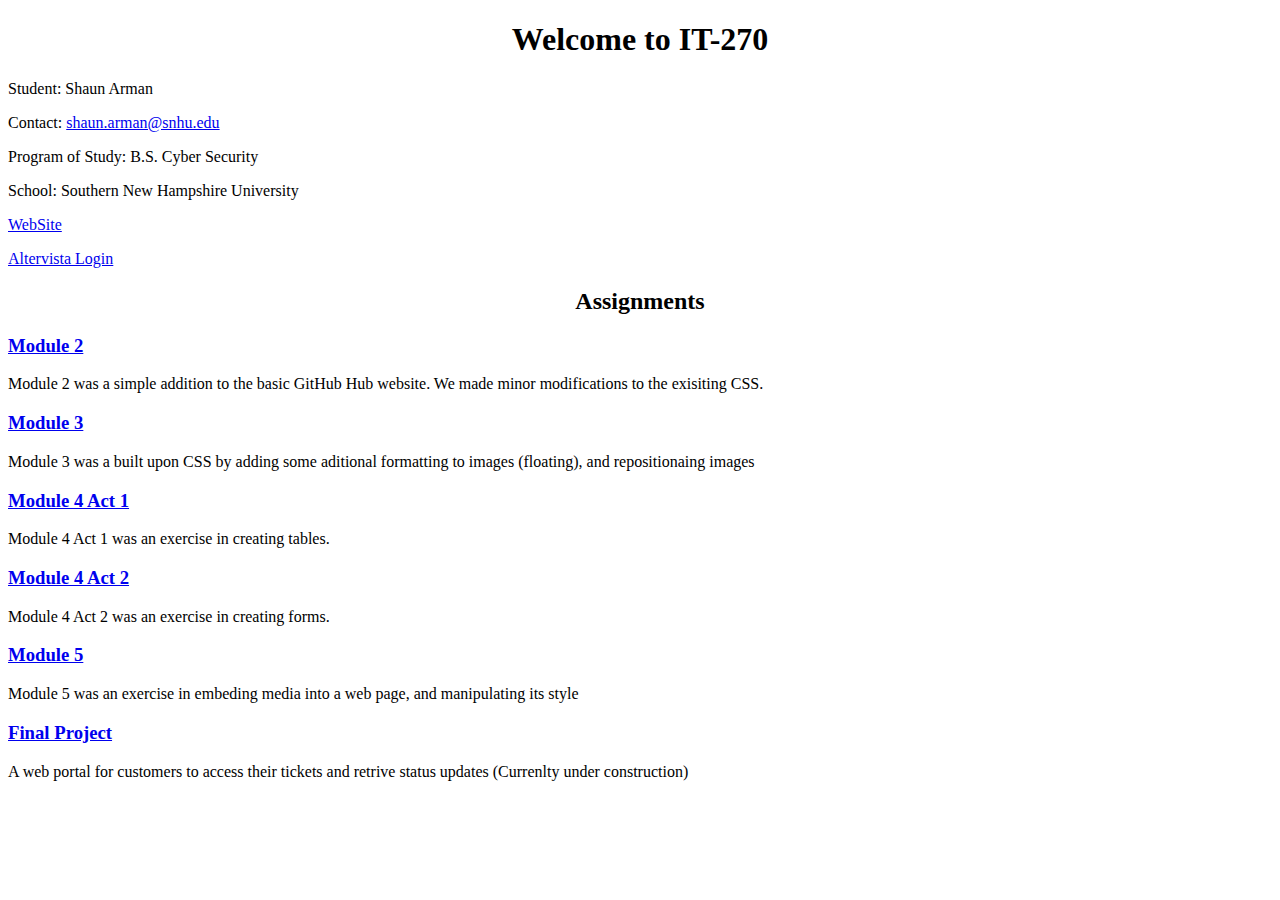
<file: index.html>
<!DOCTYPE html>
<html>
<head>
</head>
<body>
<h1 style="text-align: center;">Welcome to IT-270</h1>
<p>Student: Shaun Arman</p>
<p>Contact: <a href="mailto:shaun.arman@snhu.edu">shaun.arman@snhu.edu</a></p>
<p>Program of Study: B.S. Cyber Security</p>
<p>School: Southern New Hampshire University</p>
<p><a href="https://tftsr.com">WebSite</a></p>
<a href=https://s356.altervista.org/dashboard.pl?sid=e7ca943326eae16ca6ca153117990923>Altervista Login</a>

<h2 style="text-align: center;">Assignments</h2>

	<h3><a href="./Module2/index2.html">Module 2</a></h3>
		<p>Module 2 was a simple addition to the basic GitHub Hub website. We made minor modifications to the exisiting CSS.</p>
	<h3><a href="./Module3/index.html">Module 3</a></h3>
		<p>Module 3 was a built upon CSS by adding some aditional formatting to images (floating), and repositionaing images</p>
	<h3><a href="./Module4/index.html">Module 4 Act 1</a></h3>
		<p>Module 4 Act 1 was an exercise in creating tables.</p>
	<h3><a href="./Module4.2/index.html">Module 4 Act 2</a></h3>
		<p>Module 4 Act 2 was an exercise in creating forms.</p>
	<h3><a href="./Module5/index.html">Module 5</a></h3>
		<p>Module 5 was an exercise in embeding media into a web page, and manipulating its style</p>
	<h3><a href="./Final/temp/index.html">Final Project</a></h3>
		<p>A web portal for customers to access their tickets and retrive status updates (Currenlty under construction)</p>
</body>
</html>
</file>
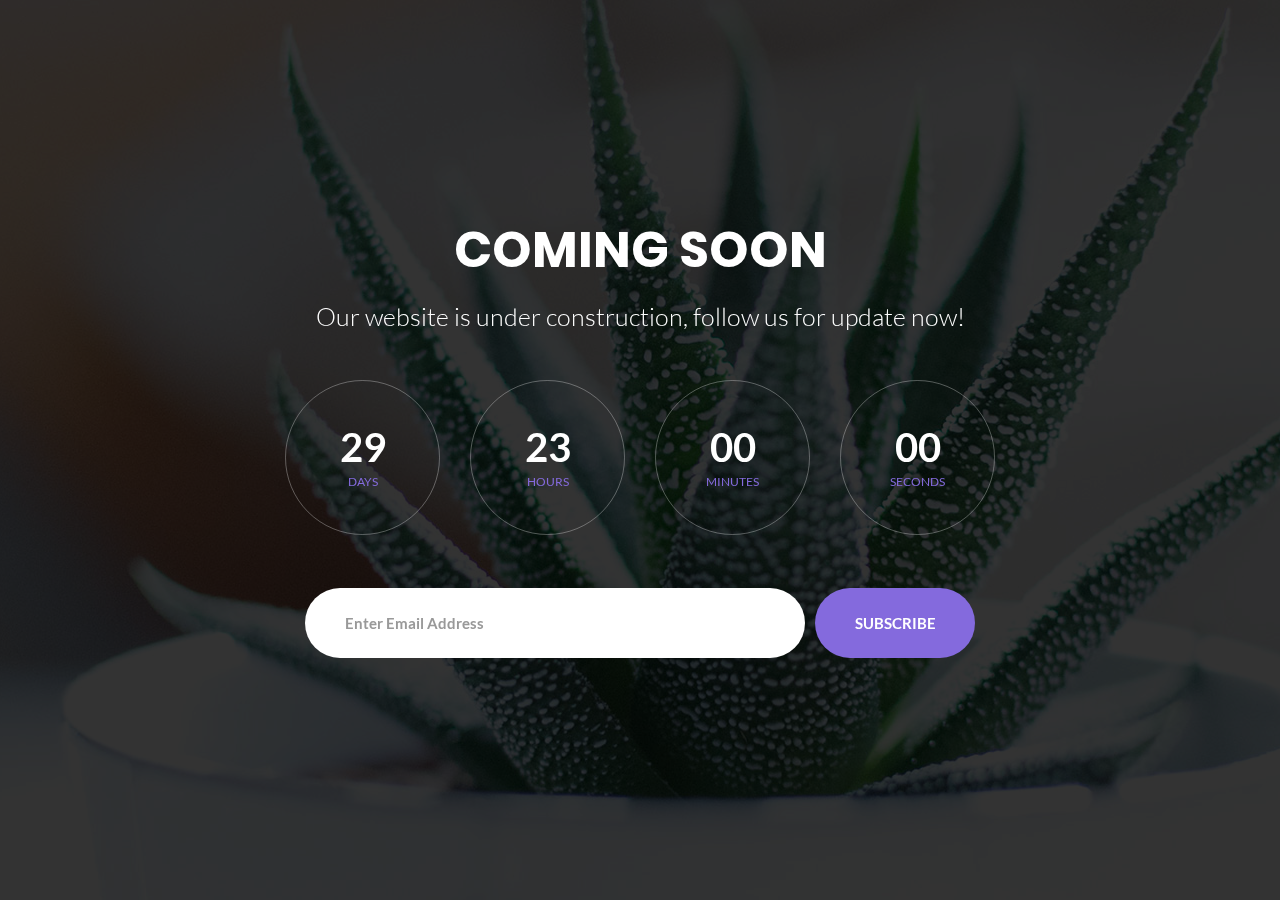
<file: Final/index.html>
<!DOCTYPE html>
<html lang="en">
<head>
	<title>Coming Soon 2</title>
	<meta charset="UTF-8">
	<meta name="viewport" content="width=device-width, initial-scale=1">
<!--===============================================================================================-->	
	<link rel="icon" type="image/png" href="images/icons/favicon.ico"/>
<!--===============================================================================================-->
	<link rel="stylesheet" type="text/css" href="vendor/bootstrap/css/bootstrap.min.css">
<!--===============================================================================================-->
	<link rel="stylesheet" type="text/css" href="fonts/font-awesome-4.7.0/css/font-awesome.min.css">
<!--===============================================================================================-->
	<link rel="stylesheet" type="text/css" href="vendor/animate/animate.css">
<!--===============================================================================================-->
	<link rel="stylesheet" type="text/css" href="vendor/select2/select2.min.css">
<!--===============================================================================================-->
	<link rel="stylesheet" type="text/css" href="css/util.css">
	<link rel="stylesheet" type="text/css" href="css/main.css">
<!--===============================================================================================-->
</head>
<body>
	
	<!--  -->
	<div class="simpleslide100">
		<div class="simpleslide100-item bg-img1" style="background-image: url('images/bg01.jpg');"></div>
		<div class="simpleslide100-item bg-img1" style="background-image: url('images/bg02.jpg');"></div>
		<div class="simpleslide100-item bg-img1" style="background-image: url('images/bg03.jpg');"></div>
	</div>

	<div class="size1 overlay1">
		<!--  -->
		<div class="size1 flex-col-c-m p-l-15 p-r-15 p-t-50 p-b-50">
			<h3 class="l1-txt1 txt-center p-b-25">
				Coming Soon
			</h3>

			<p class="m2-txt1 txt-center p-b-48">
				Our website is under construction, follow us for update now!
			</p>

			<div class="flex-w flex-c-m cd100 p-b-33">
				<div class="flex-col-c-m size2 bor1 m-l-15 m-r-15 m-b-20">
					<span class="l2-txt1 p-b-9 days">35</span>
					<span class="s2-txt1">Days</span>
				</div>

				<div class="flex-col-c-m size2 bor1 m-l-15 m-r-15 m-b-20">
					<span class="l2-txt1 p-b-9 hours">17</span>
					<span class="s2-txt1">Hours</span>
				</div>

				<div class="flex-col-c-m size2 bor1 m-l-15 m-r-15 m-b-20">
					<span class="l2-txt1 p-b-9 minutes">50</span>
					<span class="s2-txt1">Minutes</span>
				</div>

				<div class="flex-col-c-m size2 bor1 m-l-15 m-r-15 m-b-20">
					<span class="l2-txt1 p-b-9 seconds">39</span>
					<span class="s2-txt1">Seconds</span>
				</div>
			</div>

			<form class="w-full flex-w flex-c-m validate-form">

				<div class="wrap-input100 validate-input where1" data-validate = "Valid email is required: ex@abc.xyz">
					<input class="input100 placeholder0 s2-txt2" type="text" name="email" placeholder="Enter Email Address">
					<span class="focus-input100"></span>
				</div>
				
				
				<button class="flex-c-m size3 s2-txt3 how-btn1 trans-04 where1">
					Subscribe
				</button>
			</form>
		</div>
	</div>



	

<!--===============================================================================================-->	
	<script src="vendor/jquery/jquery-3.2.1.min.js"></script>
<!--===============================================================================================-->
	<script src="vendor/bootstrap/js/popper.js"></script>
	<script src="vendor/bootstrap/js/bootstrap.min.js"></script>
<!--===============================================================================================-->
	<script src="vendor/select2/select2.min.js"></script>
<!--===============================================================================================-->
	<script src="vendor/countdowntime/moment.min.js"></script>
	<script src="vendor/countdowntime/moment-timezone.min.js"></script>
	<script src="vendor/countdowntime/moment-timezone-with-data.min.js"></script>
	<script src="vendor/countdowntime/countdowntime.js"></script>
	<script>
		$('.cd100').countdown100({
			/*Set Endtime here*/
			/*Endtime must be > current time*/
			endtimeYear: 2018,
			endtimeMonth: 4,
			endtimeDate: 29,
			endtimeHours: 23,
			endtimeMinutes: 0,
			endtimeSeconds: 0,
			timeZone: "America/New_York" 
			// ex:  timeZone: "America/New_York"
			//go to " http://momentjs.com/timezone/ " to get timezone
		});
	</script>
<!--===============================================================================================-->
	<script src="vendor/tilt/tilt.jquery.min.js"></script>
	<script >
		$('.js-tilt').tilt({
			scale: 1.1
		})
	</script>
<!--===============================================================================================-->
	<script src="js/main.js"></script>

</body>
</html>
</file>
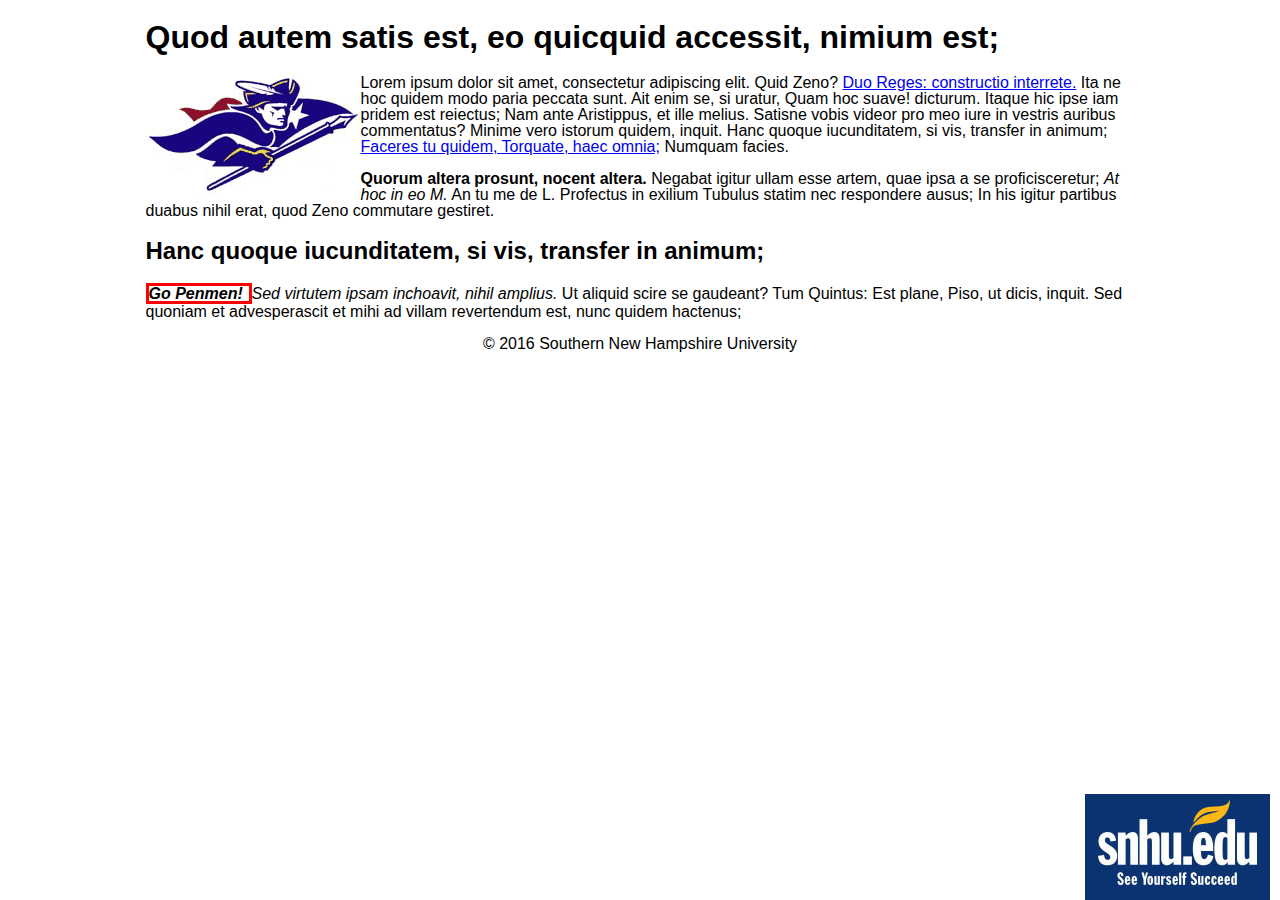
<file: Module3/index.html>
<!doctype html>
<html lang="en">
<head>
	<meta charset="utf-8">
	<meta http-equiv="X-UA-Compatible" content="IE=edge,chrome=1">

	<title>Lorum Ipsum Rocks!</title>
	<meta name="description" content="">
	<meta name="author" content="">

	<meta name="viewport" content="width=device-width, initial-scale=1.0">

	<link rel="stylesheet" href="css/style.css">
</head>
	<body>
	<div class="container">

		<h1>Quod autem satis est, eo quicquid accessit, nimium est;</h1>

		<div class=fixed>
			<img src="img/snhulogo.jpg" alt="SNHU Logo" align="left" style="margin-right:10px">
		</div>

		<div class=floated-image>
			<img src="img/penmen.png" alt="Penmen logo">
		</div>

		<p>Lorem ipsum dolor sit amet, consectetur adipiscing elit. Quid Zeno? <a href='http://loripsum.net/' target='_blank'>Duo Reges: constructio interrete.</a> Ita ne hoc quidem modo paria peccata sunt. Ait enim se, si uratur, Quam hoc suave! dicturum. Itaque hic ipse iam pridem est reiectus; Nam ante Aristippus, et ille melius. Satisne vobis videor pro meo iure in vestris auribus commentatus? Minime vero istorum quidem, inquit. Hanc quoque iucunditatem, si vis, transfer in animum; <a href='http://loripsum.net/' target='_blank'>Faceres tu quidem, Torquate, haec omnia;</a> Numquam facies. </p>

		<p><b>Quorum altera prosunt, nocent altera.</b> Negabat igitur ullam esse artem, quae ipsa a se proficisceretur; <i>At hoc in eo M.</i> An tu me de L. Profectus in exilium Tubulus statim nec respondere ausus; In his igitur partibus duabus nihil erat, quod Zeno commutare gestiret. </p>

		<h2>Hanc quoque iucunditatem, si vis, transfer in animum;</h2>

		<p><i><div class="inline-box"><b>Go Penmen!</b></div>Sed virtutem ipsam inchoavit, nihil amplius.</i> Ut aliquid scire se gaudeant? Tum Quintus: Est plane, Piso, ut dicis, inquit. Sed quoniam et advesperascit et mihi ad villam revertendum est, nunc quidem hactenus; </p>

		<div class="footer">
			<p>
			<footer>&copy; 2016 Southern New Hampshire University</footer>
		</div>
	</div>
	</body>
</html>
</file>
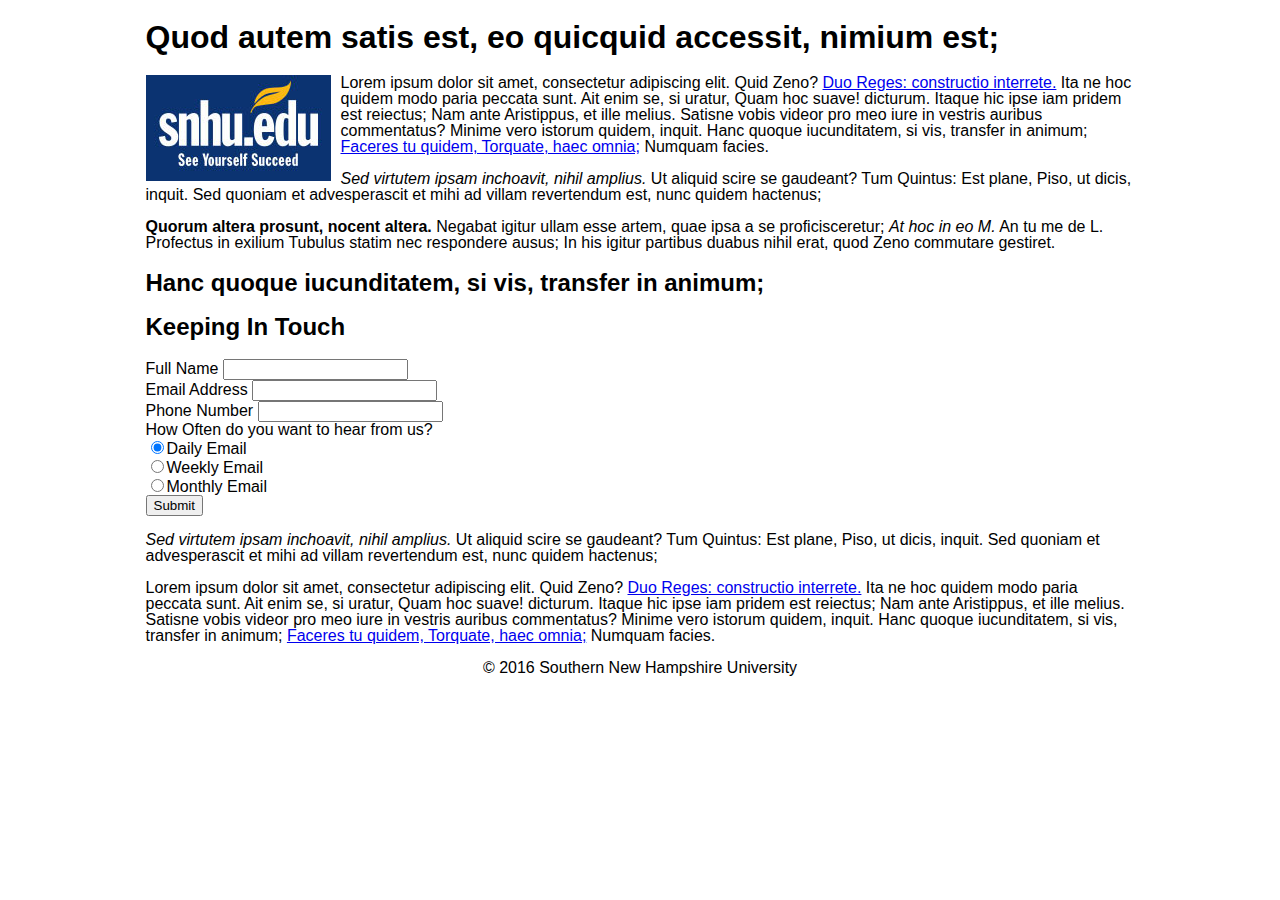
<file: Module4.2/index.html>
<!doctype html>
<html lang="en">
<head>
	<meta charset="utf-8">
	<meta http-equiv="X-UA-Compatible" content="IE=edge,chrome=1">

	<title>Lorum Ipsum Rocks!</title>
	<meta name="description" content="">
	<meta name="author" content="">

	<meta name="viewport" content="width=device-width, initial-scale=1.0">

	<link rel="stylesheet" href="css/style.css">
</head>
	<body>
	<div class="container">

		<h1>Quod autem satis est, eo quicquid accessit, nimium est;</h1>

		<img src="img/snhulogo.jpg" alt="SNHU Logo" align="left" style="margin-right:10px">
		<p>Lorem ipsum dolor sit amet, consectetur adipiscing elit. Quid Zeno? <a href='http://loripsum.net/' target='_blank'>Duo Reges: constructio interrete.</a> Ita ne hoc quidem modo paria peccata sunt. Ait enim se, si uratur, Quam hoc suave! dicturum. Itaque hic ipse iam pridem est reiectus; Nam ante Aristippus, et ille melius. Satisne vobis videor pro meo iure in vestris auribus commentatus? Minime vero istorum quidem, inquit. Hanc quoque iucunditatem, si vis, transfer in animum; <a href='http://loripsum.net/' target='_blank'>Faceres tu quidem, Torquate, haec omnia;</a> Numquam facies. </p>

		<p><i>Sed virtutem ipsam inchoavit, nihil amplius.</i> Ut aliquid scire se gaudeant? Tum Quintus: Est plane, Piso, ut dicis, inquit. Sed quoniam et advesperascit et mihi ad villam revertendum est, nunc quidem hactenus; </p>


		<p><b>Quorum altera prosunt, nocent altera.</b> Negabat igitur ullam esse artem, quae ipsa a se proficisceretur; <i>At hoc in eo M.</i> An tu me de L. Profectus in exilium Tubulus statim nec respondere ausus; In his igitur partibus duabus nihil erat, quod Zeno commutare gestiret. </p>

		<h2>Hanc quoque iucunditatem, si vis, transfer in animum;</h2>
		<h2>Keeping In Touch</h2>
		<form action="mailto:shuan.arman@snhu.edu" method="post" enctype="text/plain">
			Full Name <input type="text" name="fullname"><br>
			Email Address <input type="text" name="emailaddress"><br>
			Phone Number <input type="text" name="phonenumber"><br>
			How Often do you want to hear from us?<br>
			<input type="radio" name="daily" checked>Daily Email<br>
			<input type="radio" name="weekly">Weekly Email<br>
			<input type="radio" name="monthly">Monthly Email<br>
			<input type="submit" value="Submit">
		</form> 

		<p><i>Sed virtutem ipsam inchoavit, nihil amplius.</i> Ut aliquid scire se gaudeant? Tum Quintus: Est plane, Piso, ut dicis, inquit. Sed quoniam et advesperascit et mihi ad villam revertendum est, nunc quidem hactenus; </p>

		<p>Lorem ipsum dolor sit amet, consectetur adipiscing elit. Quid Zeno? <a href='http://loripsum.net/' target='_blank'>Duo Reges: constructio interrete.</a> Ita ne hoc quidem modo paria peccata sunt. Ait enim se, si uratur, Quam hoc suave! dicturum. Itaque hic ipse iam pridem est reiectus; Nam ante Aristippus, et ille melius. Satisne vobis videor pro meo iure in vestris auribus commentatus? Minime vero istorum quidem, inquit. Hanc quoque iucunditatem, si vis, transfer in animum; <a href='http://loripsum.net/' target='_blank'>Faceres tu quidem, Torquate, haec omnia;</a> Numquam facies. </p>

		<div class="footer">
			<p>
				<footer>&copy; 2016 Southern New Hampshire University</footer>
			</div>
	</div>
	</body>
</html>
</file>
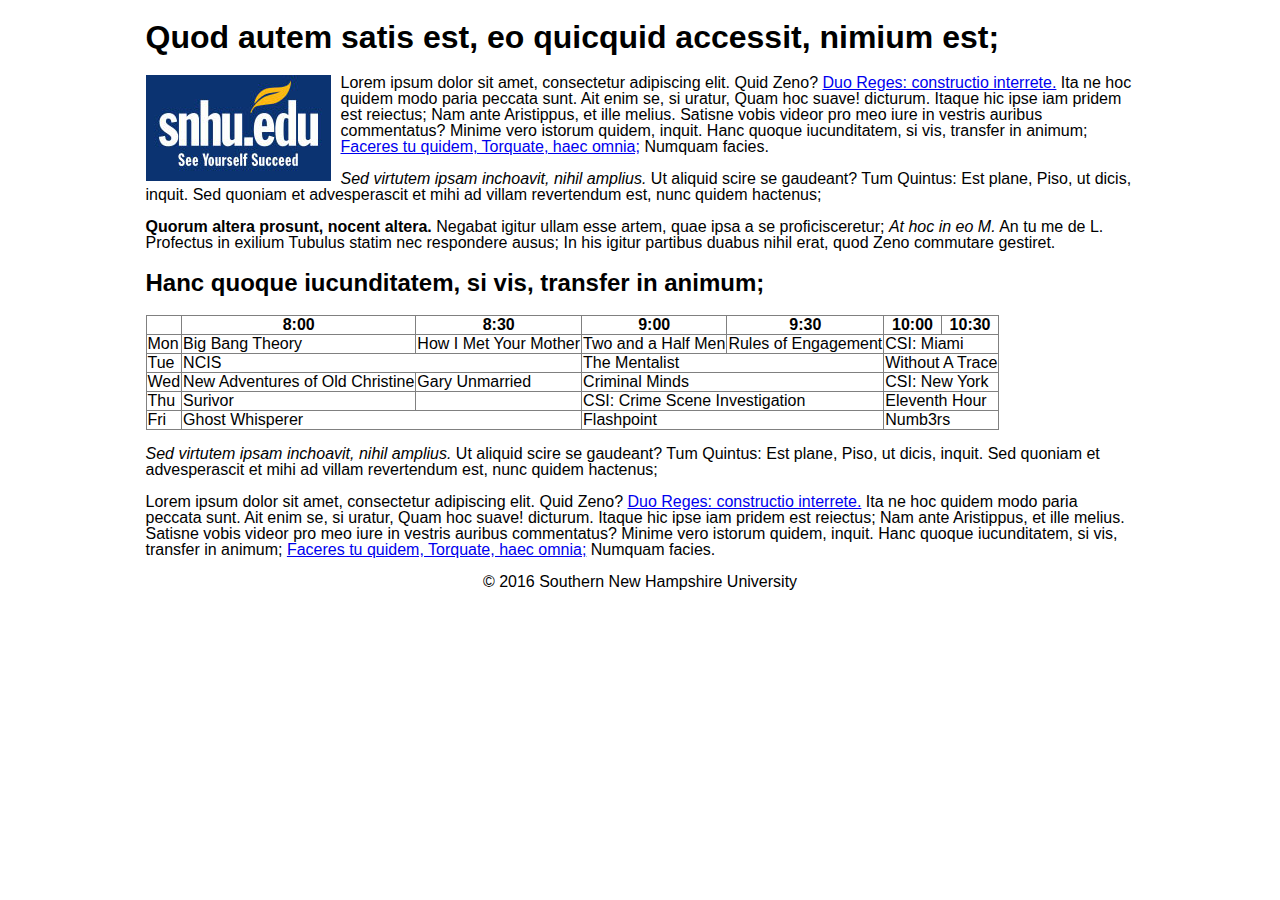
<file: Module4/index.html>
<!doctype html>
<html lang="en">
<head>
	<meta charset="utf-8">
	<meta http-equiv="X-UA-Compatible" content="IE=edge,chrome=1">

	<title>Lorum Ipsum Rocks!</title>
	<meta name="description" content="">
	<meta name="author" content="">

	<meta name="viewport" content="width=device-width, initial-scale=1.0">

	<link rel="stylesheet" href="css/style.css">
</head>
	<body>
	<div class="container">

		<h1>Quod autem satis est, eo quicquid accessit, nimium est;</h1>

		<img src="img/snhulogo.jpg" alt="SNHU Logo" align="left" style="margin-right:10px">
		<p>Lorem ipsum dolor sit amet, consectetur adipiscing elit. Quid Zeno? <a href='http://loripsum.net/' target='_blank'>Duo Reges: constructio interrete.</a> Ita ne hoc quidem modo paria peccata sunt. Ait enim se, si uratur, Quam hoc suave! dicturum. Itaque hic ipse iam pridem est reiectus; Nam ante Aristippus, et ille melius. Satisne vobis videor pro meo iure in vestris auribus commentatus? Minime vero istorum quidem, inquit. Hanc quoque iucunditatem, si vis, transfer in animum; <a href='http://loripsum.net/' target='_blank'>Faceres tu quidem, Torquate, haec omnia;</a> Numquam facies. </p>

		<p><i>Sed virtutem ipsam inchoavit, nihil amplius.</i> Ut aliquid scire se gaudeant? Tum Quintus: Est plane, Piso, ut dicis, inquit. Sed quoniam et advesperascit et mihi ad villam revertendum est, nunc quidem hactenus; </p>


		<p><b>Quorum altera prosunt, nocent altera.</b> Negabat igitur ullam esse artem, quae ipsa a se proficisceretur; <i>At hoc in eo M.</i> An tu me de L. Profectus in exilium Tubulus statim nec respondere ausus; In his igitur partibus duabus nihil erat, quod Zeno commutare gestiret. </p>

		<h2>Hanc quoque iucunditatem, si vis, transfer in animum;</h2>
		<table border="1">
  <tr>
    <th></th>
    <th>8:00</th>
    <th>8:30</th>
    <th>9:00</th>
    <th>9:30</th>
    <th>10:00</th>
    <th>10:30</th>
  </tr>
  <tr>
    <td>Mon</td>
    <td>Big Bang Theory</td>
    <td>How I Met Your Mother</td>
    <td>Two and a Half Men</td>
    <td>Rules of Engagement</td>
    <td colspan="2">CSI: Miami</td>
  </tr>
  <tr>
    <td>Tue</td>
    <td colspan="2">NCIS</td>
    <td colspan="2">The Mentalist</td>
    <td colspan="2">Without A Trace</td>
  </tr>
  <tr>
    <td>Wed</td>
    <td>New Adventures of Old Christine</td>
    <td>Gary Unmarried</td>
    <td colspan="2">Criminal Minds</td>
    <td colspan="2">CSI: New York</td>
  </tr>
  <tr>
    <td>Thu</td>
    <td>Surivor</td>
    <td></td>
    <td colspan="2">CSI: Crime Scene Investigation</td>
    <td colspan="2">Eleventh Hour</td>
  </tr>
  <tr>
    <td>Fri</td>
    <td colspan="2">Ghost Whisperer</td>
    <td colspan="2">Flashpoint</td>
    <td colspan="2">Numb3rs</td>
  </tr>
</table>

		<p><i>Sed virtutem ipsam inchoavit, nihil amplius.</i> Ut aliquid scire se gaudeant? Tum Quintus: Est plane, Piso, ut dicis, inquit. Sed quoniam et advesperascit et mihi ad villam revertendum est, nunc quidem hactenus; </p>

		<p>Lorem ipsum dolor sit amet, consectetur adipiscing elit. Quid Zeno? <a href='http://loripsum.net/' target='_blank'>Duo Reges: constructio interrete.</a> Ita ne hoc quidem modo paria peccata sunt. Ait enim se, si uratur, Quam hoc suave! dicturum. Itaque hic ipse iam pridem est reiectus; Nam ante Aristippus, et ille melius. Satisne vobis videor pro meo iure in vestris auribus commentatus? Minime vero istorum quidem, inquit. Hanc quoque iucunditatem, si vis, transfer in animum; <a href='http://loripsum.net/' target='_blank'>Faceres tu quidem, Torquate, haec omnia;</a> Numquam facies. </p>

		<div class="footer">
			<p>
				<footer>&copy; 2016 Southern New Hampshire University</footer>
			</div>
	</div>
	</body>
</html>
</file>
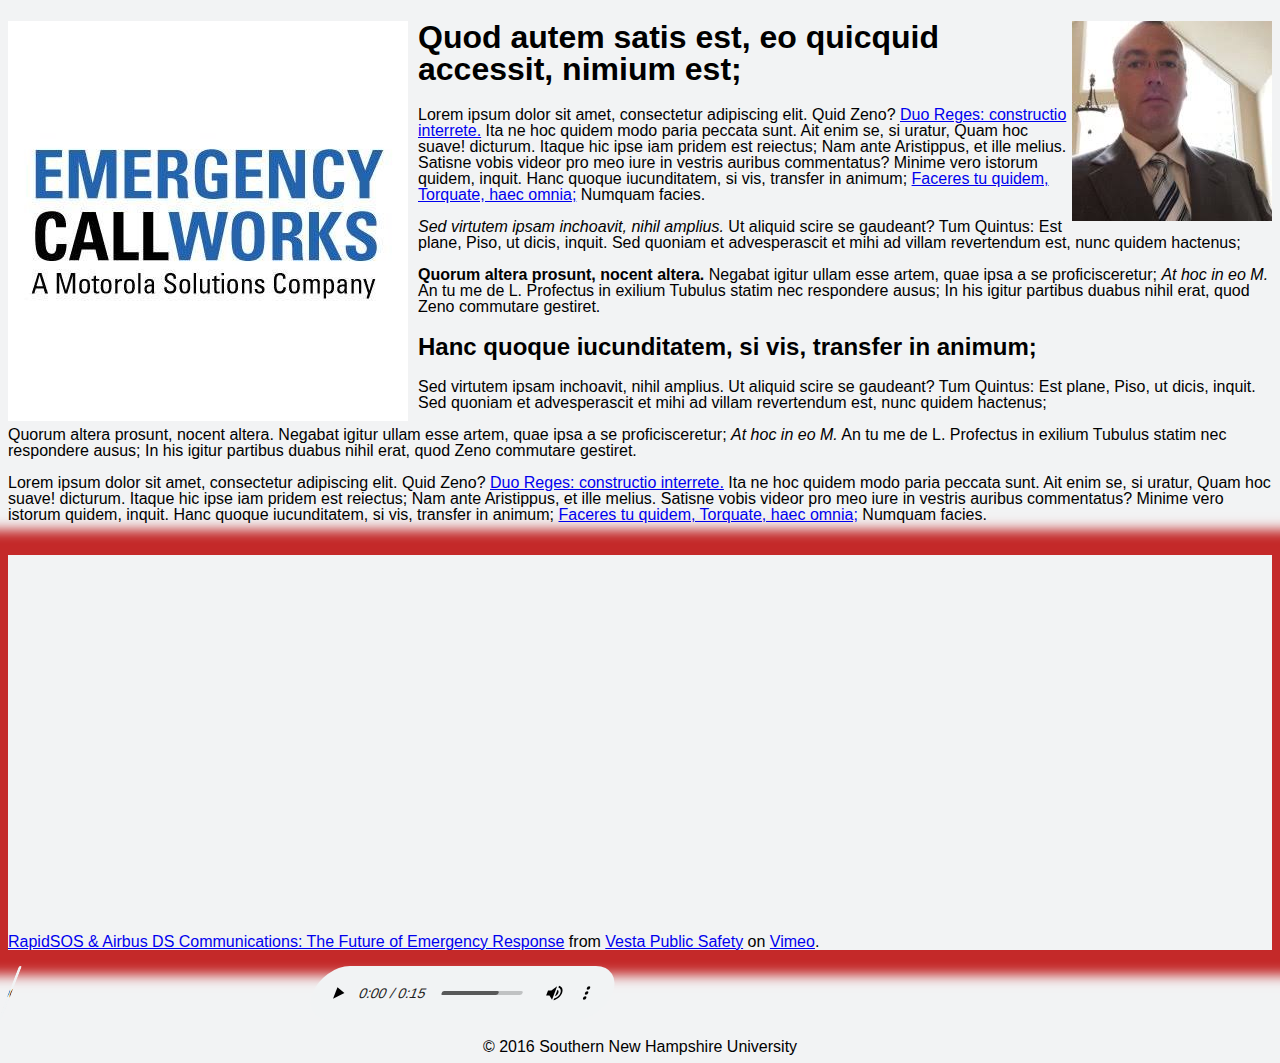
<file: Module5/index.html>
<!doctype html>
<html lang="en">
<head>
	<meta charset="utf-8">
	<meta http-equiv="X-UA-Compatible" content="IE=edge,chrome=1">

	<title>Lorum Ipsum Rocks!</title>
	<meta name="description" content="">
	<meta name="author" content="">

	<meta name="viewport" content="width=device-width, initial-scale=1.0">

	<link rel="stylesheet" href="css/style.css?ts=<?=time()?>">
</head>
	<body>
		<img src="img/me.png" alt="This is me!" align="right" style="margin-left: :10px">
		<img src="img/ecw.jpg" alt="CallWorks Logo" align="left" style="margin-right:10px">
	
	<div>	
		<h1>Quod autem satis est, eo quicquid accessit, nimium est;</h1>

		<p>Lorem ipsum dolor sit amet, consectetur adipiscing elit. Quid Zeno? <a href='http://loripsum.net/' target='_blank'>Duo Reges: constructio interrete.</a> Ita ne hoc quidem modo paria peccata sunt. Ait enim se, si uratur, Quam hoc suave! dicturum. Itaque hic ipse iam pridem est reiectus; Nam ante Aristippus, et ille melius. Satisne vobis videor pro meo iure in vestris auribus commentatus? Minime vero istorum quidem, inquit. Hanc quoque iucunditatem, si vis, transfer in animum; <a href='http://loripsum.net/' target='_blank'>Faceres tu quidem, Torquate, haec omnia;</a> Numquam facies. </p>

		<p><i>Sed virtutem ipsam inchoavit, nihil amplius.</i> Ut aliquid scire se gaudeant? Tum Quintus: Est plane, Piso, ut dicis, inquit. Sed quoniam et advesperascit et mihi ad villam revertendum est, nunc quidem hactenus; </p>

		<p><b>Quorum altera prosunt, nocent altera.</b> Negabat igitur ullam esse artem, quae ipsa a se proficisceretur; <i>At hoc in eo M.</i> An tu me de L. Profectus in exilium Tubulus statim nec respondere ausus; In his igitur partibus duabus nihil erat, quod Zeno commutare gestiret. </p>

		<h2>Hanc quoque iucunditatem, si vis, transfer in animum;</h2>

		<p>Sed virtutem ipsam inchoavit, nihil amplius. Ut aliquid scire se gaudeant? Tum Quintus: Est plane, Piso, ut dicis, inquit. Sed quoniam et advesperascit et mihi ad villam revertendum est, nunc quidem hactenus; </p>

		<p>Quorum altera prosunt, nocent altera. Negabat igitur ullam esse artem, quae ipsa a se proficisceretur; <i>At hoc in eo M.</i> An tu me de L. Profectus in exilium Tubulus statim nec respondere ausus; In his igitur partibus duabus nihil erat, quod Zeno commutare gestiret. </p>

		<p>Lorem ipsum dolor sit amet, consectetur adipiscing elit. Quid Zeno? <a href='http://loripsum.net/' target='_blank'>Duo Reges: constructio interrete.</a> Ita ne hoc quidem modo paria peccata sunt. Ait enim se, si uratur, Quam hoc suave! dicturum. Itaque hic ipse iam pridem est reiectus; Nam ante Aristippus, et ille melius. Satisne vobis videor pro meo iure in vestris auribus commentatus? Minime vero istorum quidem, inquit. Hanc quoque iucunditatem, si vis, transfer in animum; <a href='http://loripsum.net/' target='_blank'>Faceres tu quidem, Torquate, haec omnia;</a> Numquam facies. </p>
</br>
	<div class="snhu_container">
<iframe width="560" height="315" src="https://www.youtube.com/embed/EbDc-jRtc6M" frameborder="0" allow="autoplay; encrypted-media" allowfullscreen></iframe>
<iframe src="https://player.vimeo.com/video/229597787?title=0&byline=0&portrait=0" width="640" height="360" frameborder="0" webkitallowfullscreen mozallowfullscreen allowfullscreen></iframe>
<p><a href="https://vimeo.com/229597787">RapidSOS &amp; Airbus DS Communications: The Future of Emergency Response</a> from <a href="https://vimeo.com/vestapublicsafety">Vesta Public Safety</a> on <a href="https://vimeo.com">Vimeo</a>.</p>
</div>
		<div class=skew>
			<audio controls align="right">
  				<source src="audio/engine.mp3" type="audio/mpeg">
  				<source src="audio/engine.ogg" type="audio/ogg">
			Your browser does not support the audio element.
			</audio>
			<audio controls>
  				<source src="audio/bike.wav" type="audio/wav">
  				<source src="audio/bike.ogg" type="audio/ogg">
			Your browser does not support the audio element.
			</audio>
		</div>

		<div class="footer">
			<p>
				<footer>&copy; 2016 Southern New Hampshire University</footer>
			</div>
	</div>
	</body>
</html>
</file>
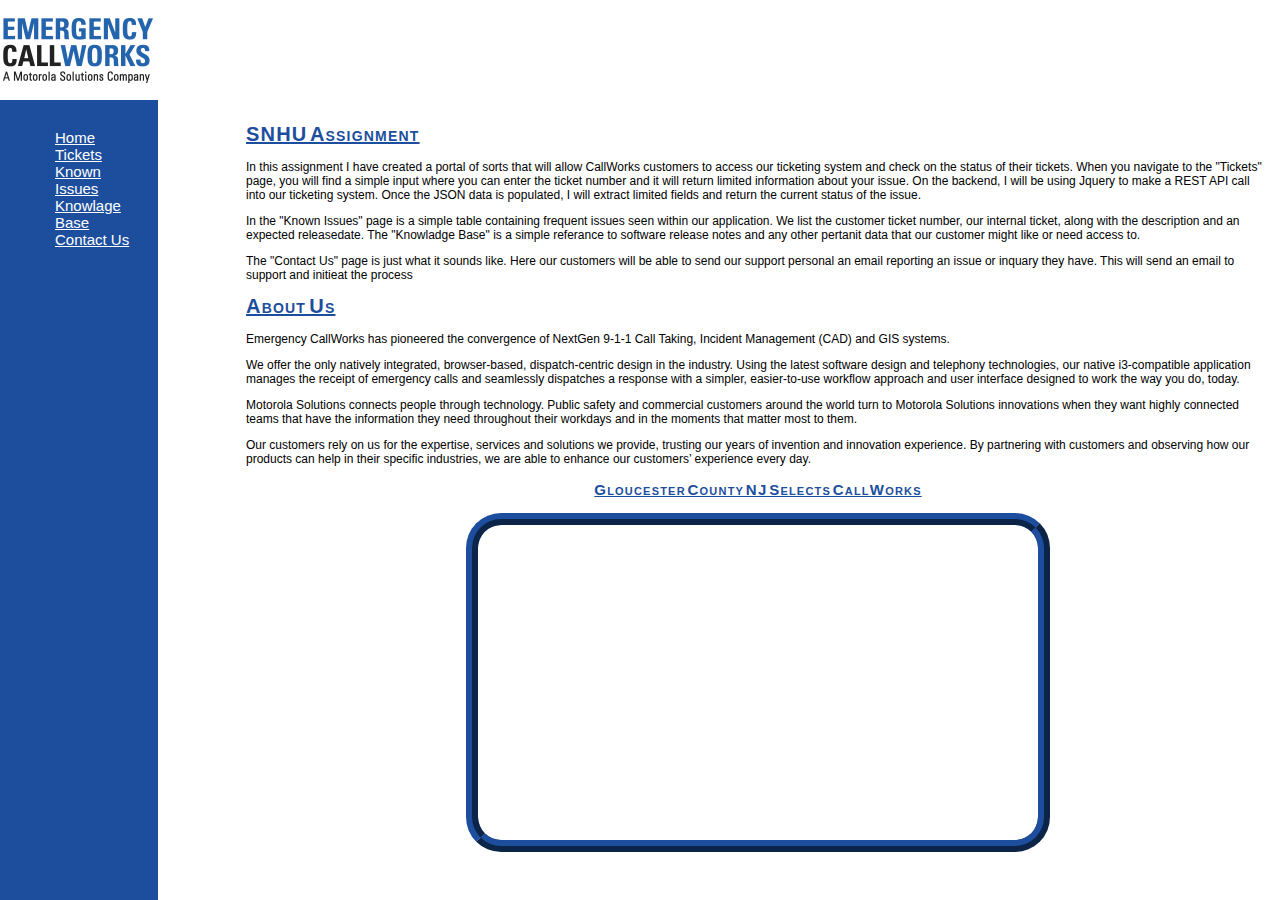
<file: Final/temp/index.html>
<html>
<head>
  <meta http-equiv="content-type" content="text/html; charset=iso-8859-1">
  <title>CallWorks Ticket Portal</title>
  <meta name="description" content="A portal for customers to access the CallWorks ticket system.">
  <meta name="author" content="Shaun Arman">
  <link href="css/style.css?ts=<?=time()?>" rel="stylesheet" type="text/css">
  <!--[if lt IE 9]>
  <script src="https://cdnjs.cloudflare.com/ajax/libs/html5shiv/3.7.3/html5shiv.js"></script>
  <![endif]-->
</head>
<body>
  <div class="_container">
    <div class="_header">
      <header>
        <img alt="ECW Logo" src="img/motorola-ecw-logo.png" style="float: left" width="155" height="100">
        <!-- EMERGENCY MESSAGES/NOTIFICATIONS -->
        <div class="_emergency"><!--
        Emergency Messages will be displayed here, but ONLY when they are needed.<br> This will be commented out in production.<br> I will only be allowing a max of 3 lines of text to be displayed
      -->
        </div>
        <!-- END OF EMERGENCY/NOTIFICATIONS -->
      </header>
    </div>
    <div class="_leftpane">
        <nav>
          <ul>
            <li><a href="index.html">Home</a></li>
            <li><a href="ticket.html">Tickets</a></li>
            <li><a href="known.html">Known Issues</a></li>
            <li><a href="kb.html">Knowlage Base</a></li>
            <li><a href="contact.html">Contact Us</a></li>
          </ul>
        </nav>
    </div>
    <div class="_middlepane">
      <h1>SNHU Assignment</h1>
        <p>In this assignment I have created a portal of sorts that will allow CallWorks customers to access our ticketing system and check on the status of their tickets. When you navigate to the "Tickets" page, you will find a simple input where you can enter the ticket number and it will return limited information about your issue. On the backend, I will be using Jquery to make a REST API call into our ticketing system. Once the JSON data is populated, I will extract limited fields and return the current status of the issue.</p>
      
        <p>In the "Known Issues" page is a simple table containing frequent issues seen within our application. We list the customer ticket number, our internal ticket, along with the description and an expected releasedate. The "Knowladge Base" is a simple referance to software release notes and any other pertanit data that our customer might like or need access to.</p>
      
        <p>The "Contact Us" page is just what it sounds like. Here our customers will be able to send our support personal an email reporting an issue or inquary they have. This will send an email to support and initieat the process</p>
      
      <h1>About Us</h1>
      
        <p>Emergency CallWorks has pioneered the convergence of NextGen 9-1-1 Call Taking, Incident Management (CAD) and GIS systems. </p>

        <p>We offer the only natively integrated, browser-based, dispatch-centric design in the industry. Using the latest software design and telephony technologies, our native i3-compatible application manages the receipt of emergency calls and seamlessly dispatches a response with a simpler, easier-to-use workflow approach and user interface designed to work the way you do, today.</p>
        
        <p>Motorola Solutions connects people through technology. Public safety and commercial customers around the world turn to Motorola Solutions innovations when they want highly connected teams that have the information they need throughout their workdays and in the moments that matter most to them.</p>

        <p>Our customers rely on us for the expertise, services and solutions we provide, trusting our years of invention and innovation experience. By partnering with customers and observing how our products can help in their specific industries, we are able to enhance our customers&rsquo; experience every day.</p>

      <div style="text-align:center">
        <h3>Gloucester County NJ Selects CallWorks</h3>
        <iframe class="_youtube" width="560" height="315" src="https://www.youtube.com/embed/EbDc-jRtc6M" frameborder="0" allow="autoplay; encrypted-media" allowfullscreen></iframe>
      </div>
    </div>
    </div>
</body>
</html>
</file>
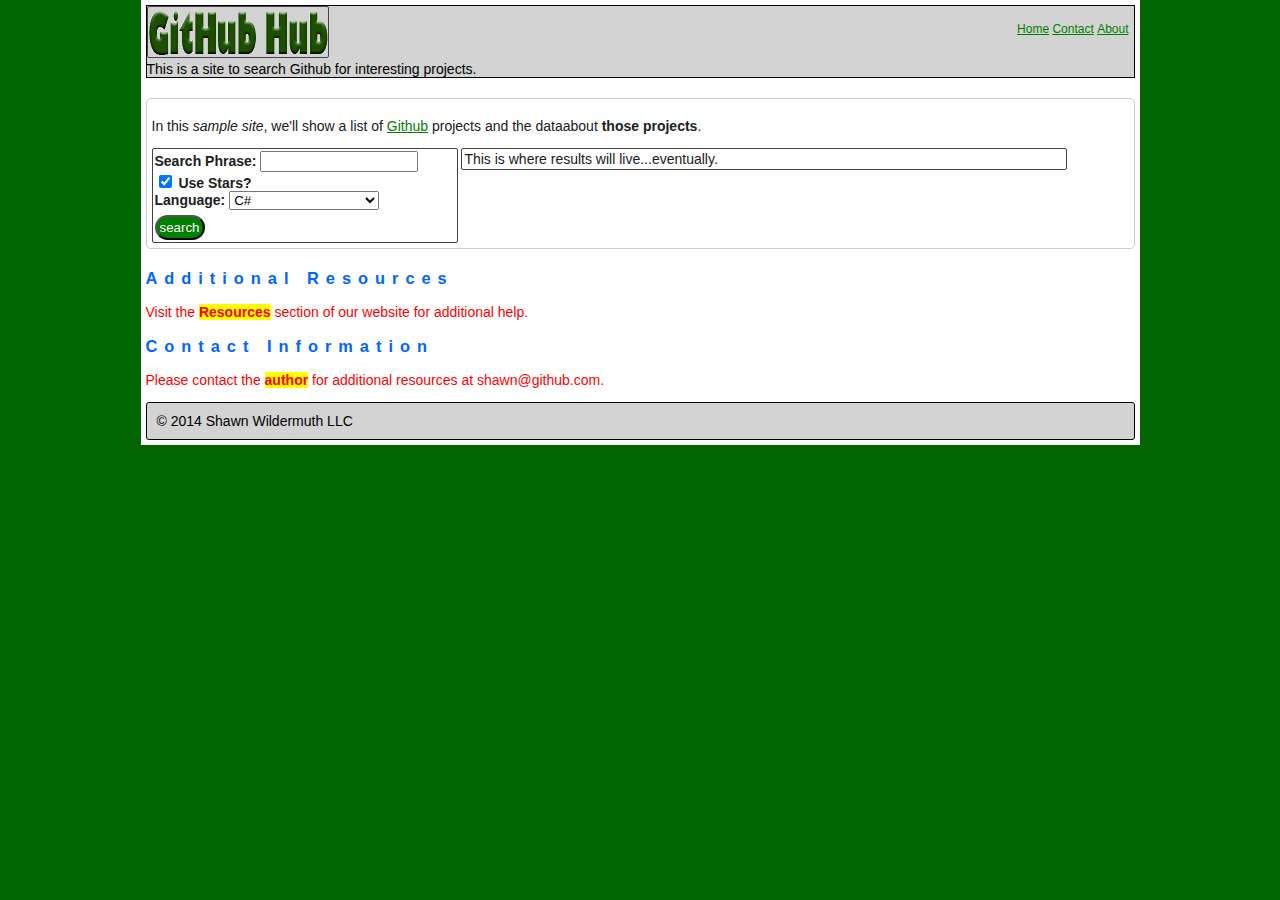
<file: Module2/index2.html>
<!--

  Built for the Pluralsight Course for new Web Developers

 -->
<!DOCTYPE html>
<html>

<head>
  <title>Github Hub</title>
  <!--[if lt IE 9]>
      <script src="//html5shiv.googlecode.com/svn/trunk/html5.js"></script>      
    <![endif]-->
  <link rel="stylesheet" href="css/site2.css" />
</head>

<body>
  <div class="container">
    <header>
      <nav>
        <ul>
          <li><a href="/index2.html">Home</a>
          </li>
          <li><a href="/contact.html">Contact</a>
          </li>
          <li><a href="/about.html">About</a>
          </li>
        </ul>
      </nav>
      <div>
        <img src="img/logo.gif" class="bordered-image" />
      </div>
      <div>This is a site to search Github for interesting projects.</div>
    </header>
    <section id="main">
      <p>In this
        <em>sample site</em>, we'll show a list of <a href="http://github.com">Github</a> projects
        <span>and the data</span>about
        <strong>those projects</strong>.</p>
      <form action="http://wilder.azurewebsites.net/echo" method="POST" class="bordered-image simple-form">
        <label for="searchPhrase">Search Phrase:</label>
        <input type="text" name="searchPhrase" id="searchPhrase" />
        <br/>
        <input type="checkbox" name="useStars" id="useStars" checked="true" />
        <label for="useStars">Use Stars?</label>
        <br/>
        <label for="langChoice">Language:</label>
        <select name="langChoice" id="langChoice">
          <option>All</option>
          <option>JavaScript</option>
          <option selected>C#</option>
          <option>Java</option>
          <option>Ruby</option>
        </select>
        <br/>
        <input type="submit" value="search" />
      </form>
      <div id="results" class="bordered-image">
        This is where results will live...eventually.
      </div>
    </section>
    <section id="secondary">
    	<h3>Additional Resources</h3>
    	Visit the <span class="highlight">Resources</span> section of our website for additional help. <p>
    		<h3>Contact Information</h3> Please contact the <span class="highlight">author</span> for additional resources at shawn@github.com.
    			<p>
	</section>
    <footer>
      &copy; 2014 Shawn Wildermuth LLC
    </footer>
  </div>
</body>

</html>
</file>
<file: Final/temp/hello.html>
<!DOCTYPE html>
<html>
    <head>
  <meta http-equiv="content-type" content="text/html; charset=iso-8859-1">
        <title>Hello jQuery</title>
        <script src="https://ajax.googleapis.com/ajax/libs/jquery/1.10.2/jquery.min.js"></script>
        <script src="hello.js"></script>
    </head>

    <body>
        <div>
            <p class="greeting-self">The link to the ticket: </p>
 <!--           <p class="greeting-name">Resolution Typs: </p>
            <p class="greeting-resolution">The resolution is: </p> -->
        </div>
    </body>
</html>
</file>
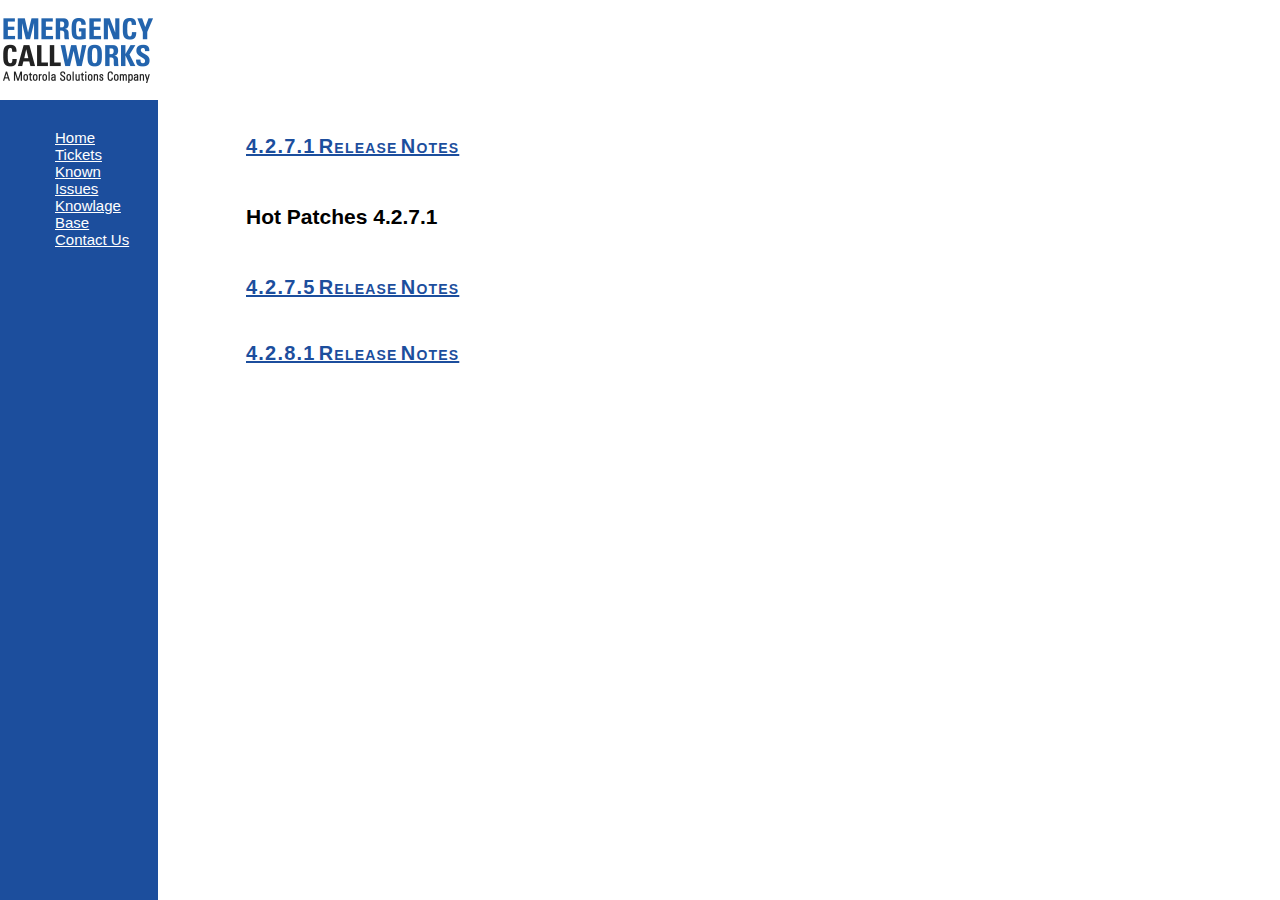
<file: Final/temp/kb.html>
<html>
<head>
  <meta http-equiv="content-type" content="text/html; charset=iso-8859-1">
  <title>CallWorks Ticket Portal</title>
  <meta name="description" content="A portal for customers to access the CallWorks ticket system.">
  <meta name="author" content="Shaun Arman">
  <link href="css/style.css?ts=<?=time()?>" rel="stylesheet" type="text/css">
  <!--[if lt IE 9]>
  <script src="https://cdnjs.cloudflare.com/ajax/libs/html5shiv/3.7.3/html5shiv.js"></script>
  <![endif]-->
</head>
<body>
  <div class="_container">
    <div class="_header">
      <header>
        <img alt="ECW Logo" src="img/motorola-ecw-logo.png" style="float: left" width="155" height="100">
      </header>
    </div>
    <div class="_leftpane">
        <nav>
          <ul>
            <li><a href="index.html">Home</a></li>
            <li><a href="ticket.html">Tickets</a></li>
            <li><a href="known.html">Known Issues</a></li>
            <li><a href="kb.html">Knowlage Base</a></li>
            <li><a href="contact.html">Contact Us</a></li>
          </ul>
        </nav>
      </div>
    <div class="_middlepane">
      <!---->
      <!---->
      <p>
        <h1>4.2.7.1 Release Notes</h1><br>
        <h2>Hot Patches 4.2.7.1</h2><br>
        <h1>4.2.7.5 Release Notes</h1><br>
        <h1>4.2.8.1 Release Notes</h1><br>
      <!---->
      <!---->
    </div>
    </div>
</body>
</html>
</file>
<file: Final/css/util.css>
/*//////////////////////////////////////////////////////////////////
[ REBOOT ]*/
*, *:before, *:after {
	margin: 0px; 
	padding: 0px; 
	-webkit-box-sizing: border-box;
	-moz-box-sizing: border-box;
	box-sizing: border-box;
}

body, html {
	font-family: Arial, sans-serif;
	font-size: 15px;
	color: #666666;

	height: 100%;
	background-color: #fff;
	-webkit-box-sizing: border-box;
	-moz-box-sizing: border-box;
	box-sizing: border-box;
}

/*---------------------------------------------*/
a:focus {outline: none;}
a:hover {text-decoration: none;}

/* ------------------------------------ */
h1,h2,h3,h4,h5,h6,p {margin: 0px;}

ul, li {
	margin: 0px;
	list-style-type: none;
}


/* ------------------------------------ */
input, textarea, label {
	display: block;
	outline: none;
	border: none;
}

/* ------------------------------------ */
button {
	outline: none;
	border: none;
	background: transparent;
	cursor: pointer;
}
button:focus {outline: none;}

iframe {border: none;}


/*//////////////////////////////////////////////////////////////////
[ FONT SIZE ]*/
.fs-1 {font-size: 1px;}
.fs-2 {font-size: 2px;}
.fs-3 {font-size: 3px;}
.fs-4 {font-size: 4px;}
.fs-5 {font-size: 5px;}
.fs-6 {font-size: 6px;}
.fs-7 {font-size: 7px;}
.fs-8 {font-size: 8px;}
.fs-9 {font-size: 9px;}
.fs-10 {font-size: 10px;}
.fs-11 {font-size: 11px;}
.fs-12 {font-size: 12px;}
.fs-13 {font-size: 13px;}
.fs-14 {font-size: 14px;}
.fs-15 {font-size: 15px;}
.fs-16 {font-size: 16px;}
.fs-17 {font-size: 17px;}
.fs-18 {font-size: 18px;}
.fs-19 {font-size: 19px;}
.fs-20 {font-size: 20px;}
.fs-21 {font-size: 21px;}
.fs-22 {font-size: 22px;}
.fs-23 {font-size: 23px;}
.fs-24 {font-size: 24px;}
.fs-25 {font-size: 25px;}
.fs-26 {font-size: 26px;}
.fs-27 {font-size: 27px;}
.fs-28 {font-size: 28px;}
.fs-29 {font-size: 29px;}
.fs-30 {font-size: 30px;}
.fs-31 {font-size: 31px;}
.fs-32 {font-size: 32px;}
.fs-33 {font-size: 33px;}
.fs-34 {font-size: 34px;}
.fs-35 {font-size: 35px;}
.fs-36 {font-size: 36px;}
.fs-37 {font-size: 37px;}
.fs-38 {font-size: 38px;}
.fs-39 {font-size: 39px;}
.fs-40 {font-size: 40px;}
.fs-41 {font-size: 41px;}
.fs-42 {font-size: 42px;}
.fs-43 {font-size: 43px;}
.fs-44 {font-size: 44px;}
.fs-45 {font-size: 45px;}
.fs-46 {font-size: 46px;}
.fs-47 {font-size: 47px;}
.fs-48 {font-size: 48px;}
.fs-49 {font-size: 49px;}
.fs-50 {font-size: 50px;}
.fs-51 {font-size: 51px;}
.fs-52 {font-size: 52px;}
.fs-53 {font-size: 53px;}
.fs-54 {font-size: 54px;}
.fs-55 {font-size: 55px;}
.fs-56 {font-size: 56px;}
.fs-57 {font-size: 57px;}
.fs-58 {font-size: 58px;}
.fs-59 {font-size: 59px;}
.fs-60 {font-size: 60px;}
.fs-61 {font-size: 61px;}
.fs-62 {font-size: 62px;}
.fs-63 {font-size: 63px;}
.fs-64 {font-size: 64px;}
.fs-65 {font-size: 65px;}
.fs-66 {font-size: 66px;}
.fs-67 {font-size: 67px;}
.fs-68 {font-size: 68px;}
.fs-69 {font-size: 69px;}
.fs-70 {font-size: 70px;}
.fs-71 {font-size: 71px;}
.fs-72 {font-size: 72px;}
.fs-73 {font-size: 73px;}
.fs-74 {font-size: 74px;}
.fs-75 {font-size: 75px;}
.fs-76 {font-size: 76px;}
.fs-77 {font-size: 77px;}
.fs-78 {font-size: 78px;}
.fs-79 {font-size: 79px;}
.fs-80 {font-size: 80px;}
.fs-81 {font-size: 81px;}
.fs-82 {font-size: 82px;}
.fs-83 {font-size: 83px;}
.fs-84 {font-size: 84px;}
.fs-85 {font-size: 85px;}
.fs-86 {font-size: 86px;}
.fs-87 {font-size: 87px;}
.fs-88 {font-size: 88px;}
.fs-89 {font-size: 89px;}
.fs-90 {font-size: 90px;}
.fs-91 {font-size: 91px;}
.fs-92 {font-size: 92px;}
.fs-93 {font-size: 93px;}
.fs-94 {font-size: 94px;}
.fs-95 {font-size: 95px;}
.fs-96 {font-size: 96px;}
.fs-97 {font-size: 97px;}
.fs-98 {font-size: 98px;}
.fs-99 {font-size: 99px;}
.fs-100 {font-size: 100px;}
.fs-101 {font-size: 101px;}
.fs-102 {font-size: 102px;}
.fs-103 {font-size: 103px;}
.fs-104 {font-size: 104px;}
.fs-105 {font-size: 105px;}
.fs-106 {font-size: 106px;}
.fs-107 {font-size: 107px;}
.fs-108 {font-size: 108px;}
.fs-109 {font-size: 109px;}
.fs-110 {font-size: 110px;}
.fs-111 {font-size: 111px;}
.fs-112 {font-size: 112px;}
.fs-113 {font-size: 113px;}
.fs-114 {font-size: 114px;}
.fs-115 {font-size: 115px;}
.fs-116 {font-size: 116px;}
.fs-117 {font-size: 117px;}
.fs-118 {font-size: 118px;}
.fs-119 {font-size: 119px;}
.fs-120 {font-size: 120px;}
.fs-121 {font-size: 121px;}
.fs-122 {font-size: 122px;}
.fs-123 {font-size: 123px;}
.fs-124 {font-size: 124px;}
.fs-125 {font-size: 125px;}
.fs-126 {font-size: 126px;}
.fs-127 {font-size: 127px;}
.fs-128 {font-size: 128px;}
.fs-129 {font-size: 129px;}
.fs-130 {font-size: 130px;}
.fs-131 {font-size: 131px;}
.fs-132 {font-size: 132px;}
.fs-133 {font-size: 133px;}
.fs-134 {font-size: 134px;}
.fs-135 {font-size: 135px;}
.fs-136 {font-size: 136px;}
.fs-137 {font-size: 137px;}
.fs-138 {font-size: 138px;}
.fs-139 {font-size: 139px;}
.fs-140 {font-size: 140px;}
.fs-141 {font-size: 141px;}
.fs-142 {font-size: 142px;}
.fs-143 {font-size: 143px;}
.fs-144 {font-size: 144px;}
.fs-145 {font-size: 145px;}
.fs-146 {font-size: 146px;}
.fs-147 {font-size: 147px;}
.fs-148 {font-size: 148px;}
.fs-149 {font-size: 149px;}
.fs-150 {font-size: 150px;}
.fs-151 {font-size: 151px;}
.fs-152 {font-size: 152px;}
.fs-153 {font-size: 153px;}
.fs-154 {font-size: 154px;}
.fs-155 {font-size: 155px;}
.fs-156 {font-size: 156px;}
.fs-157 {font-size: 157px;}
.fs-158 {font-size: 158px;}
.fs-159 {font-size: 159px;}
.fs-160 {font-size: 160px;}
.fs-161 {font-size: 161px;}
.fs-162 {font-size: 162px;}
.fs-163 {font-size: 163px;}
.fs-164 {font-size: 164px;}
.fs-165 {font-size: 165px;}
.fs-166 {font-size: 166px;}
.fs-167 {font-size: 167px;}
.fs-168 {font-size: 168px;}
.fs-169 {font-size: 169px;}
.fs-170 {font-size: 170px;}
.fs-171 {font-size: 171px;}
.fs-172 {font-size: 172px;}
.fs-173 {font-size: 173px;}
.fs-174 {font-size: 174px;}
.fs-175 {font-size: 175px;}
.fs-176 {font-size: 176px;}
.fs-177 {font-size: 177px;}
.fs-178 {font-size: 178px;}
.fs-179 {font-size: 179px;}
.fs-180 {font-size: 180px;}
.fs-181 {font-size: 181px;}
.fs-182 {font-size: 182px;}
.fs-183 {font-size: 183px;}
.fs-184 {font-size: 184px;}
.fs-185 {font-size: 185px;}
.fs-186 {font-size: 186px;}
.fs-187 {font-size: 187px;}
.fs-188 {font-size: 188px;}
.fs-189 {font-size: 189px;}
.fs-190 {font-size: 190px;}
.fs-191 {font-size: 191px;}
.fs-192 {font-size: 192px;}
.fs-193 {font-size: 193px;}
.fs-194 {font-size: 194px;}
.fs-195 {font-size: 195px;}
.fs-196 {font-size: 196px;}
.fs-197 {font-size: 197px;}
.fs-198 {font-size: 198px;}
.fs-199 {font-size: 199px;}
.fs-200 {font-size: 200px;}

/*//////////////////////////////////////////////////////////////////
[ PADDING ]*/
.p-t-0 {padding-top: 0px;}
.p-t-1 {padding-top: 1px;}
.p-t-2 {padding-top: 2px;}
.p-t-3 {padding-top: 3px;}
.p-t-4 {padding-top: 4px;}
.p-t-5 {padding-top: 5px;}
.p-t-6 {padding-top: 6px;}
.p-t-7 {padding-top: 7px;}
.p-t-8 {padding-top: 8px;}
.p-t-9 {padding-top: 9px;}
.p-t-10 {padding-top: 10px;}
.p-t-11 {padding-top: 11px;}
.p-t-12 {padding-top: 12px;}
.p-t-13 {padding-top: 13px;}
.p-t-14 {padding-top: 14px;}
.p-t-15 {padding-top: 15px;}
.p-t-16 {padding-top: 16px;}
.p-t-17 {padding-top: 17px;}
.p-t-18 {padding-top: 18px;}
.p-t-19 {padding-top: 19px;}
.p-t-20 {padding-top: 20px;}
.p-t-21 {padding-top: 21px;}
.p-t-22 {padding-top: 22px;}
.p-t-23 {padding-top: 23px;}
.p-t-24 {padding-top: 24px;}
.p-t-25 {padding-top: 25px;}
.p-t-26 {padding-top: 26px;}
.p-t-27 {padding-top: 27px;}
.p-t-28 {padding-top: 28px;}
.p-t-29 {padding-top: 29px;}
.p-t-30 {padding-top: 30px;}
.p-t-31 {padding-top: 31px;}
.p-t-32 {padding-top: 32px;}
.p-t-33 {padding-top: 33px;}
.p-t-34 {padding-top: 34px;}
.p-t-35 {padding-top: 35px;}
.p-t-36 {padding-top: 36px;}
.p-t-37 {padding-top: 37px;}
.p-t-38 {padding-top: 38px;}
.p-t-39 {padding-top: 39px;}
.p-t-40 {padding-top: 40px;}
.p-t-41 {padding-top: 41px;}
.p-t-42 {padding-top: 42px;}
.p-t-43 {padding-top: 43px;}
.p-t-44 {padding-top: 44px;}
.p-t-45 {padding-top: 45px;}
.p-t-46 {padding-top: 46px;}
.p-t-47 {padding-top: 47px;}
.p-t-48 {padding-top: 48px;}
.p-t-49 {padding-top: 49px;}
.p-t-50 {padding-top: 50px;}
.p-t-51 {padding-top: 51px;}
.p-t-52 {padding-top: 52px;}
.p-t-53 {padding-top: 53px;}
.p-t-54 {padding-top: 54px;}
.p-t-55 {padding-top: 55px;}
.p-t-56 {padding-top: 56px;}
.p-t-57 {padding-top: 57px;}
.p-t-58 {padding-top: 58px;}
.p-t-59 {padding-top: 59px;}
.p-t-60 {padding-top: 60px;}
.p-t-61 {padding-top: 61px;}
.p-t-62 {padding-top: 62px;}
.p-t-63 {padding-top: 63px;}
.p-t-64 {padding-top: 64px;}
.p-t-65 {padding-top: 65px;}
.p-t-66 {padding-top: 66px;}
.p-t-67 {padding-top: 67px;}
.p-t-68 {padding-top: 68px;}
.p-t-69 {padding-top: 69px;}
.p-t-70 {padding-top: 70px;}
.p-t-71 {padding-top: 71px;}
.p-t-72 {padding-top: 72px;}
.p-t-73 {padding-top: 73px;}
.p-t-74 {padding-top: 74px;}
.p-t-75 {padding-top: 75px;}
.p-t-76 {padding-top: 76px;}
.p-t-77 {padding-top: 77px;}
.p-t-78 {padding-top: 78px;}
.p-t-79 {padding-top: 79px;}
.p-t-80 {padding-top: 80px;}
.p-t-81 {padding-top: 81px;}
.p-t-82 {padding-top: 82px;}
.p-t-83 {padding-top: 83px;}
.p-t-84 {padding-top: 84px;}
.p-t-85 {padding-top: 85px;}
.p-t-86 {padding-top: 86px;}
.p-t-87 {padding-top: 87px;}
.p-t-88 {padding-top: 88px;}
.p-t-89 {padding-top: 89px;}
.p-t-90 {padding-top: 90px;}
.p-t-91 {padding-top: 91px;}
.p-t-92 {padding-top: 92px;}
.p-t-93 {padding-top: 93px;}
.p-t-94 {padding-top: 94px;}
.p-t-95 {padding-top: 95px;}
.p-t-96 {padding-top: 96px;}
.p-t-97 {padding-top: 97px;}
.p-t-98 {padding-top: 98px;}
.p-t-99 {padding-top: 99px;}
.p-t-100 {padding-top: 100px;}
.p-t-101 {padding-top: 101px;}
.p-t-102 {padding-top: 102px;}
.p-t-103 {padding-top: 103px;}
.p-t-104 {padding-top: 104px;}
.p-t-105 {padding-top: 105px;}
.p-t-106 {padding-top: 106px;}
.p-t-107 {padding-top: 107px;}
.p-t-108 {padding-top: 108px;}
.p-t-109 {padding-top: 109px;}
.p-t-110 {padding-top: 110px;}
.p-t-111 {padding-top: 111px;}
.p-t-112 {padding-top: 112px;}
.p-t-113 {padding-top: 113px;}
.p-t-114 {padding-top: 114px;}
.p-t-115 {padding-top: 115px;}
.p-t-116 {padding-top: 116px;}
.p-t-117 {padding-top: 117px;}
.p-t-118 {padding-top: 118px;}
.p-t-119 {padding-top: 119px;}
.p-t-120 {padding-top: 120px;}
.p-t-121 {padding-top: 121px;}
.p-t-122 {padding-top: 122px;}
.p-t-123 {padding-top: 123px;}
.p-t-124 {padding-top: 124px;}
.p-t-125 {padding-top: 125px;}
.p-t-126 {padding-top: 126px;}
.p-t-127 {padding-top: 127px;}
.p-t-128 {padding-top: 128px;}
.p-t-129 {padding-top: 129px;}
.p-t-130 {padding-top: 130px;}
.p-t-131 {padding-top: 131px;}
.p-t-132 {padding-top: 132px;}
.p-t-133 {padding-top: 133px;}
.p-t-134 {padding-top: 134px;}
.p-t-135 {padding-top: 135px;}
.p-t-136 {padding-top: 136px;}
.p-t-137 {padding-top: 137px;}
.p-t-138 {padding-top: 138px;}
.p-t-139 {padding-top: 139px;}
.p-t-140 {padding-top: 140px;}
.p-t-141 {padding-top: 141px;}
.p-t-142 {padding-top: 142px;}
.p-t-143 {padding-top: 143px;}
.p-t-144 {padding-top: 144px;}
.p-t-145 {padding-top: 145px;}
.p-t-146 {padding-top: 146px;}
.p-t-147 {padding-top: 147px;}
.p-t-148 {padding-top: 148px;}
.p-t-149 {padding-top: 149px;}
.p-t-150 {padding-top: 150px;}
.p-t-151 {padding-top: 151px;}
.p-t-152 {padding-top: 152px;}
.p-t-153 {padding-top: 153px;}
.p-t-154 {padding-top: 154px;}
.p-t-155 {padding-top: 155px;}
.p-t-156 {padding-top: 156px;}
.p-t-157 {padding-top: 157px;}
.p-t-158 {padding-top: 158px;}
.p-t-159 {padding-top: 159px;}
.p-t-160 {padding-top: 160px;}
.p-t-161 {padding-top: 161px;}
.p-t-162 {padding-top: 162px;}
.p-t-163 {padding-top: 163px;}
.p-t-164 {padding-top: 164px;}
.p-t-165 {padding-top: 165px;}
.p-t-166 {padding-top: 166px;}
.p-t-167 {padding-top: 167px;}
.p-t-168 {padding-top: 168px;}
.p-t-169 {padding-top: 169px;}
.p-t-170 {padding-top: 170px;}
.p-t-171 {padding-top: 171px;}
.p-t-172 {padding-top: 172px;}
.p-t-173 {padding-top: 173px;}
.p-t-174 {padding-top: 174px;}
.p-t-175 {padding-top: 175px;}
.p-t-176 {padding-top: 176px;}
.p-t-177 {padding-top: 177px;}
.p-t-178 {padding-top: 178px;}
.p-t-179 {padding-top: 179px;}
.p-t-180 {padding-top: 180px;}
.p-t-181 {padding-top: 181px;}
.p-t-182 {padding-top: 182px;}
.p-t-183 {padding-top: 183px;}
.p-t-184 {padding-top: 184px;}
.p-t-185 {padding-top: 185px;}
.p-t-186 {padding-top: 186px;}
.p-t-187 {padding-top: 187px;}
.p-t-188 {padding-top: 188px;}
.p-t-189 {padding-top: 189px;}
.p-t-190 {padding-top: 190px;}
.p-t-191 {padding-top: 191px;}
.p-t-192 {padding-top: 192px;}
.p-t-193 {padding-top: 193px;}
.p-t-194 {padding-top: 194px;}
.p-t-195 {padding-top: 195px;}
.p-t-196 {padding-top: 196px;}
.p-t-197 {padding-top: 197px;}
.p-t-198 {padding-top: 198px;}
.p-t-199 {padding-top: 199px;}
.p-t-200 {padding-top: 200px;}
.p-t-201 {padding-top: 201px;}
.p-t-202 {padding-top: 202px;}
.p-t-203 {padding-top: 203px;}
.p-t-204 {padding-top: 204px;}
.p-t-205 {padding-top: 205px;}
.p-t-206 {padding-top: 206px;}
.p-t-207 {padding-top: 207px;}
.p-t-208 {padding-top: 208px;}
.p-t-209 {padding-top: 209px;}
.p-t-210 {padding-top: 210px;}
.p-t-211 {padding-top: 211px;}
.p-t-212 {padding-top: 212px;}
.p-t-213 {padding-top: 213px;}
.p-t-214 {padding-top: 214px;}
.p-t-215 {padding-top: 215px;}
.p-t-216 {padding-top: 216px;}
.p-t-217 {padding-top: 217px;}
.p-t-218 {padding-top: 218px;}
.p-t-219 {padding-top: 219px;}
.p-t-220 {padding-top: 220px;}
.p-t-221 {padding-top: 221px;}
.p-t-222 {padding-top: 222px;}
.p-t-223 {padding-top: 223px;}
.p-t-224 {padding-top: 224px;}
.p-t-225 {padding-top: 225px;}
.p-t-226 {padding-top: 226px;}
.p-t-227 {padding-top: 227px;}
.p-t-228 {padding-top: 228px;}
.p-t-229 {padding-top: 229px;}
.p-t-230 {padding-top: 230px;}
.p-t-231 {padding-top: 231px;}
.p-t-232 {padding-top: 232px;}
.p-t-233 {padding-top: 233px;}
.p-t-234 {padding-top: 234px;}
.p-t-235 {padding-top: 235px;}
.p-t-236 {padding-top: 236px;}
.p-t-237 {padding-top: 237px;}
.p-t-238 {padding-top: 238px;}
.p-t-239 {padding-top: 239px;}
.p-t-240 {padding-top: 240px;}
.p-t-241 {padding-top: 241px;}
.p-t-242 {padding-top: 242px;}
.p-t-243 {padding-top: 243px;}
.p-t-244 {padding-top: 244px;}
.p-t-245 {padding-top: 245px;}
.p-t-246 {padding-top: 246px;}
.p-t-247 {padding-top: 247px;}
.p-t-248 {padding-top: 248px;}
.p-t-249 {padding-top: 249px;}
.p-t-250 {padding-top: 250px;}
.p-b-0 {padding-bottom: 0px;}
.p-b-1 {padding-bottom: 1px;}
.p-b-2 {padding-bottom: 2px;}
.p-b-3 {padding-bottom: 3px;}
.p-b-4 {padding-bottom: 4px;}
.p-b-5 {padding-bottom: 5px;}
.p-b-6 {padding-bottom: 6px;}
.p-b-7 {padding-bottom: 7px;}
.p-b-8 {padding-bottom: 8px;}
.p-b-9 {padding-bottom: 9px;}
.p-b-10 {padding-bottom: 10px;}
.p-b-11 {padding-bottom: 11px;}
.p-b-12 {padding-bottom: 12px;}
.p-b-13 {padding-bottom: 13px;}
.p-b-14 {padding-bottom: 14px;}
.p-b-15 {padding-bottom: 15px;}
.p-b-16 {padding-bottom: 16px;}
.p-b-17 {padding-bottom: 17px;}
.p-b-18 {padding-bottom: 18px;}
.p-b-19 {padding-bottom: 19px;}
.p-b-20 {padding-bottom: 20px;}
.p-b-21 {padding-bottom: 21px;}
.p-b-22 {padding-bottom: 22px;}
.p-b-23 {padding-bottom: 23px;}
.p-b-24 {padding-bottom: 24px;}
.p-b-25 {padding-bottom: 25px;}
.p-b-26 {padding-bottom: 26px;}
.p-b-27 {padding-bottom: 27px;}
.p-b-28 {padding-bottom: 28px;}
.p-b-29 {padding-bottom: 29px;}
.p-b-30 {padding-bottom: 30px;}
.p-b-31 {padding-bottom: 31px;}
.p-b-32 {padding-bottom: 32px;}
.p-b-33 {padding-bottom: 33px;}
.p-b-34 {padding-bottom: 34px;}
.p-b-35 {padding-bottom: 35px;}
.p-b-36 {padding-bottom: 36px;}
.p-b-37 {padding-bottom: 37px;}
.p-b-38 {padding-bottom: 38px;}
.p-b-39 {padding-bottom: 39px;}
.p-b-40 {padding-bottom: 40px;}
.p-b-41 {padding-bottom: 41px;}
.p-b-42 {padding-bottom: 42px;}
.p-b-43 {padding-bottom: 43px;}
.p-b-44 {padding-bottom: 44px;}
.p-b-45 {padding-bottom: 45px;}
.p-b-46 {padding-bottom: 46px;}
.p-b-47 {padding-bottom: 47px;}
.p-b-48 {padding-bottom: 48px;}
.p-b-49 {padding-bottom: 49px;}
.p-b-50 {padding-bottom: 50px;}
.p-b-51 {padding-bottom: 51px;}
.p-b-52 {padding-bottom: 52px;}
.p-b-53 {padding-bottom: 53px;}
.p-b-54 {padding-bottom: 54px;}
.p-b-55 {padding-bottom: 55px;}
.p-b-56 {padding-bottom: 56px;}
.p-b-57 {padding-bottom: 57px;}
.p-b-58 {padding-bottom: 58px;}
.p-b-59 {padding-bottom: 59px;}
.p-b-60 {padding-bottom: 60px;}
.p-b-61 {padding-bottom: 61px;}
.p-b-62 {padding-bottom: 62px;}
.p-b-63 {padding-bottom: 63px;}
.p-b-64 {padding-bottom: 64px;}
.p-b-65 {padding-bottom: 65px;}
.p-b-66 {padding-bottom: 66px;}
.p-b-67 {padding-bottom: 67px;}
.p-b-68 {padding-bottom: 68px;}
.p-b-69 {padding-bottom: 69px;}
.p-b-70 {padding-bottom: 70px;}
.p-b-71 {padding-bottom: 71px;}
.p-b-72 {padding-bottom: 72px;}
.p-b-73 {padding-bottom: 73px;}
.p-b-74 {padding-bottom: 74px;}
.p-b-75 {padding-bottom: 75px;}
.p-b-76 {padding-bottom: 76px;}
.p-b-77 {padding-bottom: 77px;}
.p-b-78 {padding-bottom: 78px;}
.p-b-79 {padding-bottom: 79px;}
.p-b-80 {padding-bottom: 80px;}
.p-b-81 {padding-bottom: 81px;}
.p-b-82 {padding-bottom: 82px;}
.p-b-83 {padding-bottom: 83px;}
.p-b-84 {padding-bottom: 84px;}
.p-b-85 {padding-bottom: 85px;}
.p-b-86 {padding-bottom: 86px;}
.p-b-87 {padding-bottom: 87px;}
.p-b-88 {padding-bottom: 88px;}
.p-b-89 {padding-bottom: 89px;}
.p-b-90 {padding-bottom: 90px;}
.p-b-91 {padding-bottom: 91px;}
.p-b-92 {padding-bottom: 92px;}
.p-b-93 {padding-bottom: 93px;}
.p-b-94 {padding-bottom: 94px;}
.p-b-95 {padding-bottom: 95px;}
.p-b-96 {padding-bottom: 96px;}
.p-b-97 {padding-bottom: 97px;}
.p-b-98 {padding-bottom: 98px;}
.p-b-99 {padding-bottom: 99px;}
.p-b-100 {padding-bottom: 100px;}
.p-b-101 {padding-bottom: 101px;}
.p-b-102 {padding-bottom: 102px;}
.p-b-103 {padding-bottom: 103px;}
.p-b-104 {padding-bottom: 104px;}
.p-b-105 {padding-bottom: 105px;}
.p-b-106 {padding-bottom: 106px;}
.p-b-107 {padding-bottom: 107px;}
.p-b-108 {padding-bottom: 108px;}
.p-b-109 {padding-bottom: 109px;}
.p-b-110 {padding-bottom: 110px;}
.p-b-111 {padding-bottom: 111px;}
.p-b-112 {padding-bottom: 112px;}
.p-b-113 {padding-bottom: 113px;}
.p-b-114 {padding-bottom: 114px;}
.p-b-115 {padding-bottom: 115px;}
.p-b-116 {padding-bottom: 116px;}
.p-b-117 {padding-bottom: 117px;}
.p-b-118 {padding-bottom: 118px;}
.p-b-119 {padding-bottom: 119px;}
.p-b-120 {padding-bottom: 120px;}
.p-b-121 {padding-bottom: 121px;}
.p-b-122 {padding-bottom: 122px;}
.p-b-123 {padding-bottom: 123px;}
.p-b-124 {padding-bottom: 124px;}
.p-b-125 {padding-bottom: 125px;}
.p-b-126 {padding-bottom: 126px;}
.p-b-127 {padding-bottom: 127px;}
.p-b-128 {padding-bottom: 128px;}
.p-b-129 {padding-bottom: 129px;}
.p-b-130 {padding-bottom: 130px;}
.p-b-131 {padding-bottom: 131px;}
.p-b-132 {padding-bottom: 132px;}
.p-b-133 {padding-bottom: 133px;}
.p-b-134 {padding-bottom: 134px;}
.p-b-135 {padding-bottom: 135px;}
.p-b-136 {padding-bottom: 136px;}
.p-b-137 {padding-bottom: 137px;}
.p-b-138 {padding-bottom: 138px;}
.p-b-139 {padding-bottom: 139px;}
.p-b-140 {padding-bottom: 140px;}
.p-b-141 {padding-bottom: 141px;}
.p-b-142 {padding-bottom: 142px;}
.p-b-143 {padding-bottom: 143px;}
.p-b-144 {padding-bottom: 144px;}
.p-b-145 {padding-bottom: 145px;}
.p-b-146 {padding-bottom: 146px;}
.p-b-147 {padding-bottom: 147px;}
.p-b-148 {padding-bottom: 148px;}
.p-b-149 {padding-bottom: 149px;}
.p-b-150 {padding-bottom: 150px;}
.p-b-151 {padding-bottom: 151px;}
.p-b-152 {padding-bottom: 152px;}
.p-b-153 {padding-bottom: 153px;}
.p-b-154 {padding-bottom: 154px;}
.p-b-155 {padding-bottom: 155px;}
.p-b-156 {padding-bottom: 156px;}
.p-b-157 {padding-bottom: 157px;}
.p-b-158 {padding-bottom: 158px;}
.p-b-159 {padding-bottom: 159px;}
.p-b-160 {padding-bottom: 160px;}
.p-b-161 {padding-bottom: 161px;}
.p-b-162 {padding-bottom: 162px;}
.p-b-163 {padding-bottom: 163px;}
.p-b-164 {padding-bottom: 164px;}
.p-b-165 {padding-bottom: 165px;}
.p-b-166 {padding-bottom: 166px;}
.p-b-167 {padding-bottom: 167px;}
.p-b-168 {padding-bottom: 168px;}
.p-b-169 {padding-bottom: 169px;}
.p-b-170 {padding-bottom: 170px;}
.p-b-171 {padding-bottom: 171px;}
.p-b-172 {padding-bottom: 172px;}
.p-b-173 {padding-bottom: 173px;}
.p-b-174 {padding-bottom: 174px;}
.p-b-175 {padding-bottom: 175px;}
.p-b-176 {padding-bottom: 176px;}
.p-b-177 {padding-bottom: 177px;}
.p-b-178 {padding-bottom: 178px;}
.p-b-179 {padding-bottom: 179px;}
.p-b-180 {padding-bottom: 180px;}
.p-b-181 {padding-bottom: 181px;}
.p-b-182 {padding-bottom: 182px;}
.p-b-183 {padding-bottom: 183px;}
.p-b-184 {padding-bottom: 184px;}
.p-b-185 {padding-bottom: 185px;}
.p-b-186 {padding-bottom: 186px;}
.p-b-187 {padding-bottom: 187px;}
.p-b-188 {padding-bottom: 188px;}
.p-b-189 {padding-bottom: 189px;}
.p-b-190 {padding-bottom: 190px;}
.p-b-191 {padding-bottom: 191px;}
.p-b-192 {padding-bottom: 192px;}
.p-b-193 {padding-bottom: 193px;}
.p-b-194 {padding-bottom: 194px;}
.p-b-195 {padding-bottom: 195px;}
.p-b-196 {padding-bottom: 196px;}
.p-b-197 {padding-bottom: 197px;}
.p-b-198 {padding-bottom: 198px;}
.p-b-199 {padding-bottom: 199px;}
.p-b-200 {padding-bottom: 200px;}
.p-b-201 {padding-bottom: 201px;}
.p-b-202 {padding-bottom: 202px;}
.p-b-203 {padding-bottom: 203px;}
.p-b-204 {padding-bottom: 204px;}
.p-b-205 {padding-bottom: 205px;}
.p-b-206 {padding-bottom: 206px;}
.p-b-207 {padding-bottom: 207px;}
.p-b-208 {padding-bottom: 208px;}
.p-b-209 {padding-bottom: 209px;}
.p-b-210 {padding-bottom: 210px;}
.p-b-211 {padding-bottom: 211px;}
.p-b-212 {padding-bottom: 212px;}
.p-b-213 {padding-bottom: 213px;}
.p-b-214 {padding-bottom: 214px;}
.p-b-215 {padding-bottom: 215px;}
.p-b-216 {padding-bottom: 216px;}
.p-b-217 {padding-bottom: 217px;}
.p-b-218 {padding-bottom: 218px;}
.p-b-219 {padding-bottom: 219px;}
.p-b-220 {padding-bottom: 220px;}
.p-b-221 {padding-bottom: 221px;}
.p-b-222 {padding-bottom: 222px;}
.p-b-223 {padding-bottom: 223px;}
.p-b-224 {padding-bottom: 224px;}
.p-b-225 {padding-bottom: 225px;}
.p-b-226 {padding-bottom: 226px;}
.p-b-227 {padding-bottom: 227px;}
.p-b-228 {padding-bottom: 228px;}
.p-b-229 {padding-bottom: 229px;}
.p-b-230 {padding-bottom: 230px;}
.p-b-231 {padding-bottom: 231px;}
.p-b-232 {padding-bottom: 232px;}
.p-b-233 {padding-bottom: 233px;}
.p-b-234 {padding-bottom: 234px;}
.p-b-235 {padding-bottom: 235px;}
.p-b-236 {padding-bottom: 236px;}
.p-b-237 {padding-bottom: 237px;}
.p-b-238 {padding-bottom: 238px;}
.p-b-239 {padding-bottom: 239px;}
.p-b-240 {padding-bottom: 240px;}
.p-b-241 {padding-bottom: 241px;}
.p-b-242 {padding-bottom: 242px;}
.p-b-243 {padding-bottom: 243px;}
.p-b-244 {padding-bottom: 244px;}
.p-b-245 {padding-bottom: 245px;}
.p-b-246 {padding-bottom: 246px;}
.p-b-247 {padding-bottom: 247px;}
.p-b-248 {padding-bottom: 248px;}
.p-b-249 {padding-bottom: 249px;}
.p-b-250 {padding-bottom: 250px;}
.p-l-0 {padding-left: 0px;}
.p-l-1 {padding-left: 1px;}
.p-l-2 {padding-left: 2px;}
.p-l-3 {padding-left: 3px;}
.p-l-4 {padding-left: 4px;}
.p-l-5 {padding-left: 5px;}
.p-l-6 {padding-left: 6px;}
.p-l-7 {padding-left: 7px;}
.p-l-8 {padding-left: 8px;}
.p-l-9 {padding-left: 9px;}
.p-l-10 {padding-left: 10px;}
.p-l-11 {padding-left: 11px;}
.p-l-12 {padding-left: 12px;}
.p-l-13 {padding-left: 13px;}
.p-l-14 {padding-left: 14px;}
.p-l-15 {padding-left: 15px;}
.p-l-16 {padding-left: 16px;}
.p-l-17 {padding-left: 17px;}
.p-l-18 {padding-left: 18px;}
.p-l-19 {padding-left: 19px;}
.p-l-20 {padding-left: 20px;}
.p-l-21 {padding-left: 21px;}
.p-l-22 {padding-left: 22px;}
.p-l-23 {padding-left: 23px;}
.p-l-24 {padding-left: 24px;}
.p-l-25 {padding-left: 25px;}
.p-l-26 {padding-left: 26px;}
.p-l-27 {padding-left: 27px;}
.p-l-28 {padding-left: 28px;}
.p-l-29 {padding-left: 29px;}
.p-l-30 {padding-left: 30px;}
.p-l-31 {padding-left: 31px;}
.p-l-32 {padding-left: 32px;}
.p-l-33 {padding-left: 33px;}
.p-l-34 {padding-left: 34px;}
.p-l-35 {padding-left: 35px;}
.p-l-36 {padding-left: 36px;}
.p-l-37 {padding-left: 37px;}
.p-l-38 {padding-left: 38px;}
.p-l-39 {padding-left: 39px;}
.p-l-40 {padding-left: 40px;}
.p-l-41 {padding-left: 41px;}
.p-l-42 {padding-left: 42px;}
.p-l-43 {padding-left: 43px;}
.p-l-44 {padding-left: 44px;}
.p-l-45 {padding-left: 45px;}
.p-l-46 {padding-left: 46px;}
.p-l-47 {padding-left: 47px;}
.p-l-48 {padding-left: 48px;}
.p-l-49 {padding-left: 49px;}
.p-l-50 {padding-left: 50px;}
.p-l-51 {padding-left: 51px;}
.p-l-52 {padding-left: 52px;}
.p-l-53 {padding-left: 53px;}
.p-l-54 {padding-left: 54px;}
.p-l-55 {padding-left: 55px;}
.p-l-56 {padding-left: 56px;}
.p-l-57 {padding-left: 57px;}
.p-l-58 {padding-left: 58px;}
.p-l-59 {padding-left: 59px;}
.p-l-60 {padding-left: 60px;}
.p-l-61 {padding-left: 61px;}
.p-l-62 {padding-left: 62px;}
.p-l-63 {padding-left: 63px;}
.p-l-64 {padding-left: 64px;}
.p-l-65 {padding-left: 65px;}
.p-l-66 {padding-left: 66px;}
.p-l-67 {padding-left: 67px;}
.p-l-68 {padding-left: 68px;}
.p-l-69 {padding-left: 69px;}
.p-l-70 {padding-left: 70px;}
.p-l-71 {padding-left: 71px;}
.p-l-72 {padding-left: 72px;}
.p-l-73 {padding-left: 73px;}
.p-l-74 {padding-left: 74px;}
.p-l-75 {padding-left: 75px;}
.p-l-76 {padding-left: 76px;}
.p-l-77 {padding-left: 77px;}
.p-l-78 {padding-left: 78px;}
.p-l-79 {padding-left: 79px;}
.p-l-80 {padding-left: 80px;}
.p-l-81 {padding-left: 81px;}
.p-l-82 {padding-left: 82px;}
.p-l-83 {padding-left: 83px;}
.p-l-84 {padding-left: 84px;}
.p-l-85 {padding-left: 85px;}
.p-l-86 {padding-left: 86px;}
.p-l-87 {padding-left: 87px;}
.p-l-88 {padding-left: 88px;}
.p-l-89 {padding-left: 89px;}
.p-l-90 {padding-left: 90px;}
.p-l-91 {padding-left: 91px;}
.p-l-92 {padding-left: 92px;}
.p-l-93 {padding-left: 93px;}
.p-l-94 {padding-left: 94px;}
.p-l-95 {padding-left: 95px;}
.p-l-96 {padding-left: 96px;}
.p-l-97 {padding-left: 97px;}
.p-l-98 {padding-left: 98px;}
.p-l-99 {padding-left: 99px;}
.p-l-100 {padding-left: 100px;}
.p-l-101 {padding-left: 101px;}
.p-l-102 {padding-left: 102px;}
.p-l-103 {padding-left: 103px;}
.p-l-104 {padding-left: 104px;}
.p-l-105 {padding-left: 105px;}
.p-l-106 {padding-left: 106px;}
.p-l-107 {padding-left: 107px;}
.p-l-108 {padding-left: 108px;}
.p-l-109 {padding-left: 109px;}
.p-l-110 {padding-left: 110px;}
.p-l-111 {padding-left: 111px;}
.p-l-112 {padding-left: 112px;}
.p-l-113 {padding-left: 113px;}
.p-l-114 {padding-left: 114px;}
.p-l-115 {padding-left: 115px;}
.p-l-116 {padding-left: 116px;}
.p-l-117 {padding-left: 117px;}
.p-l-118 {padding-left: 118px;}
.p-l-119 {padding-left: 119px;}
.p-l-120 {padding-left: 120px;}
.p-l-121 {padding-left: 121px;}
.p-l-122 {padding-left: 122px;}
.p-l-123 {padding-left: 123px;}
.p-l-124 {padding-left: 124px;}
.p-l-125 {padding-left: 125px;}
.p-l-126 {padding-left: 126px;}
.p-l-127 {padding-left: 127px;}
.p-l-128 {padding-left: 128px;}
.p-l-129 {padding-left: 129px;}
.p-l-130 {padding-left: 130px;}
.p-l-131 {padding-left: 131px;}
.p-l-132 {padding-left: 132px;}
.p-l-133 {padding-left: 133px;}
.p-l-134 {padding-left: 134px;}
.p-l-135 {padding-left: 135px;}
.p-l-136 {padding-left: 136px;}
.p-l-137 {padding-left: 137px;}
.p-l-138 {padding-left: 138px;}
.p-l-139 {padding-left: 139px;}
.p-l-140 {padding-left: 140px;}
.p-l-141 {padding-left: 141px;}
.p-l-142 {padding-left: 142px;}
.p-l-143 {padding-left: 143px;}
.p-l-144 {padding-left: 144px;}
.p-l-145 {padding-left: 145px;}
.p-l-146 {padding-left: 146px;}
.p-l-147 {padding-left: 147px;}
.p-l-148 {padding-left: 148px;}
.p-l-149 {padding-left: 149px;}
.p-l-150 {padding-left: 150px;}
.p-l-151 {padding-left: 151px;}
.p-l-152 {padding-left: 152px;}
.p-l-153 {padding-left: 153px;}
.p-l-154 {padding-left: 154px;}
.p-l-155 {padding-left: 155px;}
.p-l-156 {padding-left: 156px;}
.p-l-157 {padding-left: 157px;}
.p-l-158 {padding-left: 158px;}
.p-l-159 {padding-left: 159px;}
.p-l-160 {padding-left: 160px;}
.p-l-161 {padding-left: 161px;}
.p-l-162 {padding-left: 162px;}
.p-l-163 {padding-left: 163px;}
.p-l-164 {padding-left: 164px;}
.p-l-165 {padding-left: 165px;}
.p-l-166 {padding-left: 166px;}
.p-l-167 {padding-left: 167px;}
.p-l-168 {padding-left: 168px;}
.p-l-169 {padding-left: 169px;}
.p-l-170 {padding-left: 170px;}
.p-l-171 {padding-left: 171px;}
.p-l-172 {padding-left: 172px;}
.p-l-173 {padding-left: 173px;}
.p-l-174 {padding-left: 174px;}
.p-l-175 {padding-left: 175px;}
.p-l-176 {padding-left: 176px;}
.p-l-177 {padding-left: 177px;}
.p-l-178 {padding-left: 178px;}
.p-l-179 {padding-left: 179px;}
.p-l-180 {padding-left: 180px;}
.p-l-181 {padding-left: 181px;}
.p-l-182 {padding-left: 182px;}
.p-l-183 {padding-left: 183px;}
.p-l-184 {padding-left: 184px;}
.p-l-185 {padding-left: 185px;}
.p-l-186 {padding-left: 186px;}
.p-l-187 {padding-left: 187px;}
.p-l-188 {padding-left: 188px;}
.p-l-189 {padding-left: 189px;}
.p-l-190 {padding-left: 190px;}
.p-l-191 {padding-left: 191px;}
.p-l-192 {padding-left: 192px;}
.p-l-193 {padding-left: 193px;}
.p-l-194 {padding-left: 194px;}
.p-l-195 {padding-left: 195px;}
.p-l-196 {padding-left: 196px;}
.p-l-197 {padding-left: 197px;}
.p-l-198 {padding-left: 198px;}
.p-l-199 {padding-left: 199px;}
.p-l-200 {padding-left: 200px;}
.p-l-201 {padding-left: 201px;}
.p-l-202 {padding-left: 202px;}
.p-l-203 {padding-left: 203px;}
.p-l-204 {padding-left: 204px;}
.p-l-205 {padding-left: 205px;}
.p-l-206 {padding-left: 206px;}
.p-l-207 {padding-left: 207px;}
.p-l-208 {padding-left: 208px;}
.p-l-209 {padding-left: 209px;}
.p-l-210 {padding-left: 210px;}
.p-l-211 {padding-left: 211px;}
.p-l-212 {padding-left: 212px;}
.p-l-213 {padding-left: 213px;}
.p-l-214 {padding-left: 214px;}
.p-l-215 {padding-left: 215px;}
.p-l-216 {padding-left: 216px;}
.p-l-217 {padding-left: 217px;}
.p-l-218 {padding-left: 218px;}
.p-l-219 {padding-left: 219px;}
.p-l-220 {padding-left: 220px;}
.p-l-221 {padding-left: 221px;}
.p-l-222 {padding-left: 222px;}
.p-l-223 {padding-left: 223px;}
.p-l-224 {padding-left: 224px;}
.p-l-225 {padding-left: 225px;}
.p-l-226 {padding-left: 226px;}
.p-l-227 {padding-left: 227px;}
.p-l-228 {padding-left: 228px;}
.p-l-229 {padding-left: 229px;}
.p-l-230 {padding-left: 230px;}
.p-l-231 {padding-left: 231px;}
.p-l-232 {padding-left: 232px;}
.p-l-233 {padding-left: 233px;}
.p-l-234 {padding-left: 234px;}
.p-l-235 {padding-left: 235px;}
.p-l-236 {padding-left: 236px;}
.p-l-237 {padding-left: 237px;}
.p-l-238 {padding-left: 238px;}
.p-l-239 {padding-left: 239px;}
.p-l-240 {padding-left: 240px;}
.p-l-241 {padding-left: 241px;}
.p-l-242 {padding-left: 242px;}
.p-l-243 {padding-left: 243px;}
.p-l-244 {padding-left: 244px;}
.p-l-245 {padding-left: 245px;}
.p-l-246 {padding-left: 246px;}
.p-l-247 {padding-left: 247px;}
.p-l-248 {padding-left: 248px;}
.p-l-249 {padding-left: 249px;}
.p-l-250 {padding-left: 250px;}
.p-r-0 {padding-right: 0px;}
.p-r-1 {padding-right: 1px;}
.p-r-2 {padding-right: 2px;}
.p-r-3 {padding-right: 3px;}
.p-r-4 {padding-right: 4px;}
.p-r-5 {padding-right: 5px;}
.p-r-6 {padding-right: 6px;}
.p-r-7 {padding-right: 7px;}
.p-r-8 {padding-right: 8px;}
.p-r-9 {padding-right: 9px;}
.p-r-10 {padding-right: 10px;}
.p-r-11 {padding-right: 11px;}
.p-r-12 {padding-right: 12px;}
.p-r-13 {padding-right: 13px;}
.p-r-14 {padding-right: 14px;}
.p-r-15 {padding-right: 15px;}
.p-r-16 {padding-right: 16px;}
.p-r-17 {padding-right: 17px;}
.p-r-18 {padding-right: 18px;}
.p-r-19 {padding-right: 19px;}
.p-r-20 {padding-right: 20px;}
.p-r-21 {padding-right: 21px;}
.p-r-22 {padding-right: 22px;}
.p-r-23 {padding-right: 23px;}
.p-r-24 {padding-right: 24px;}
.p-r-25 {padding-right: 25px;}
.p-r-26 {padding-right: 26px;}
.p-r-27 {padding-right: 27px;}
.p-r-28 {padding-right: 28px;}
.p-r-29 {padding-right: 29px;}
.p-r-30 {padding-right: 30px;}
.p-r-31 {padding-right: 31px;}
.p-r-32 {padding-right: 32px;}
.p-r-33 {padding-right: 33px;}
.p-r-34 {padding-right: 34px;}
.p-r-35 {padding-right: 35px;}
.p-r-36 {padding-right: 36px;}
.p-r-37 {padding-right: 37px;}
.p-r-38 {padding-right: 38px;}
.p-r-39 {padding-right: 39px;}
.p-r-40 {padding-right: 40px;}
.p-r-41 {padding-right: 41px;}
.p-r-42 {padding-right: 42px;}
.p-r-43 {padding-right: 43px;}
.p-r-44 {padding-right: 44px;}
.p-r-45 {padding-right: 45px;}
.p-r-46 {padding-right: 46px;}
.p-r-47 {padding-right: 47px;}
.p-r-48 {padding-right: 48px;}
.p-r-49 {padding-right: 49px;}
.p-r-50 {padding-right: 50px;}
.p-r-51 {padding-right: 51px;}
.p-r-52 {padding-right: 52px;}
.p-r-53 {padding-right: 53px;}
.p-r-54 {padding-right: 54px;}
.p-r-55 {padding-right: 55px;}
.p-r-56 {padding-right: 56px;}
.p-r-57 {padding-right: 57px;}
.p-r-58 {padding-right: 58px;}
.p-r-59 {padding-right: 59px;}
.p-r-60 {padding-right: 60px;}
.p-r-61 {padding-right: 61px;}
.p-r-62 {padding-right: 62px;}
.p-r-63 {padding-right: 63px;}
.p-r-64 {padding-right: 64px;}
.p-r-65 {padding-right: 65px;}
.p-r-66 {padding-right: 66px;}
.p-r-67 {padding-right: 67px;}
.p-r-68 {padding-right: 68px;}
.p-r-69 {padding-right: 69px;}
.p-r-70 {padding-right: 70px;}
.p-r-71 {padding-right: 71px;}
.p-r-72 {padding-right: 72px;}
.p-r-73 {padding-right: 73px;}
.p-r-74 {padding-right: 74px;}
.p-r-75 {padding-right: 75px;}
.p-r-76 {padding-right: 76px;}
.p-r-77 {padding-right: 77px;}
.p-r-78 {padding-right: 78px;}
.p-r-79 {padding-right: 79px;}
.p-r-80 {padding-right: 80px;}
.p-r-81 {padding-right: 81px;}
.p-r-82 {padding-right: 82px;}
.p-r-83 {padding-right: 83px;}
.p-r-84 {padding-right: 84px;}
.p-r-85 {padding-right: 85px;}
.p-r-86 {padding-right: 86px;}
.p-r-87 {padding-right: 87px;}
.p-r-88 {padding-right: 88px;}
.p-r-89 {padding-right: 89px;}
.p-r-90 {padding-right: 90px;}
.p-r-91 {padding-right: 91px;}
.p-r-92 {padding-right: 92px;}
.p-r-93 {padding-right: 93px;}
.p-r-94 {padding-right: 94px;}
.p-r-95 {padding-right: 95px;}
.p-r-96 {padding-right: 96px;}
.p-r-97 {padding-right: 97px;}
.p-r-98 {padding-right: 98px;}
.p-r-99 {padding-right: 99px;}
.p-r-100 {padding-right: 100px;}
.p-r-101 {padding-right: 101px;}
.p-r-102 {padding-right: 102px;}
.p-r-103 {padding-right: 103px;}
.p-r-104 {padding-right: 104px;}
.p-r-105 {padding-right: 105px;}
.p-r-106 {padding-right: 106px;}
.p-r-107 {padding-right: 107px;}
.p-r-108 {padding-right: 108px;}
.p-r-109 {padding-right: 109px;}
.p-r-110 {padding-right: 110px;}
.p-r-111 {padding-right: 111px;}
.p-r-112 {padding-right: 112px;}
.p-r-113 {padding-right: 113px;}
.p-r-114 {padding-right: 114px;}
.p-r-115 {padding-right: 115px;}
.p-r-116 {padding-right: 116px;}
.p-r-117 {padding-right: 117px;}
.p-r-118 {padding-right: 118px;}
.p-r-119 {padding-right: 119px;}
.p-r-120 {padding-right: 120px;}
.p-r-121 {padding-right: 121px;}
.p-r-122 {padding-right: 122px;}
.p-r-123 {padding-right: 123px;}
.p-r-124 {padding-right: 124px;}
.p-r-125 {padding-right: 125px;}
.p-r-126 {padding-right: 126px;}
.p-r-127 {padding-right: 127px;}
.p-r-128 {padding-right: 128px;}
.p-r-129 {padding-right: 129px;}
.p-r-130 {padding-right: 130px;}
.p-r-131 {padding-right: 131px;}
.p-r-132 {padding-right: 132px;}
.p-r-133 {padding-right: 133px;}
.p-r-134 {padding-right: 134px;}
.p-r-135 {padding-right: 135px;}
.p-r-136 {padding-right: 136px;}
.p-r-137 {padding-right: 137px;}
.p-r-138 {padding-right: 138px;}
.p-r-139 {padding-right: 139px;}
.p-r-140 {padding-right: 140px;}
.p-r-141 {padding-right: 141px;}
.p-r-142 {padding-right: 142px;}
.p-r-143 {padding-right: 143px;}
.p-r-144 {padding-right: 144px;}
.p-r-145 {padding-right: 145px;}
.p-r-146 {padding-right: 146px;}
.p-r-147 {padding-right: 147px;}
.p-r-148 {padding-right: 148px;}
.p-r-149 {padding-right: 149px;}
.p-r-150 {padding-right: 150px;}
.p-r-151 {padding-right: 151px;}
.p-r-152 {padding-right: 152px;}
.p-r-153 {padding-right: 153px;}
.p-r-154 {padding-right: 154px;}
.p-r-155 {padding-right: 155px;}
.p-r-156 {padding-right: 156px;}
.p-r-157 {padding-right: 157px;}
.p-r-158 {padding-right: 158px;}
.p-r-159 {padding-right: 159px;}
.p-r-160 {padding-right: 160px;}
.p-r-161 {padding-right: 161px;}
.p-r-162 {padding-right: 162px;}
.p-r-163 {padding-right: 163px;}
.p-r-164 {padding-right: 164px;}
.p-r-165 {padding-right: 165px;}
.p-r-166 {padding-right: 166px;}
.p-r-167 {padding-right: 167px;}
.p-r-168 {padding-right: 168px;}
.p-r-169 {padding-right: 169px;}
.p-r-170 {padding-right: 170px;}
.p-r-171 {padding-right: 171px;}
.p-r-172 {padding-right: 172px;}
.p-r-173 {padding-right: 173px;}
.p-r-174 {padding-right: 174px;}
.p-r-175 {padding-right: 175px;}
.p-r-176 {padding-right: 176px;}
.p-r-177 {padding-right: 177px;}
.p-r-178 {padding-right: 178px;}
.p-r-179 {padding-right: 179px;}
.p-r-180 {padding-right: 180px;}
.p-r-181 {padding-right: 181px;}
.p-r-182 {padding-right: 182px;}
.p-r-183 {padding-right: 183px;}
.p-r-184 {padding-right: 184px;}
.p-r-185 {padding-right: 185px;}
.p-r-186 {padding-right: 186px;}
.p-r-187 {padding-right: 187px;}
.p-r-188 {padding-right: 188px;}
.p-r-189 {padding-right: 189px;}
.p-r-190 {padding-right: 190px;}
.p-r-191 {padding-right: 191px;}
.p-r-192 {padding-right: 192px;}
.p-r-193 {padding-right: 193px;}
.p-r-194 {padding-right: 194px;}
.p-r-195 {padding-right: 195px;}
.p-r-196 {padding-right: 196px;}
.p-r-197 {padding-right: 197px;}
.p-r-198 {padding-right: 198px;}
.p-r-199 {padding-right: 199px;}
.p-r-200 {padding-right: 200px;}
.p-r-201 {padding-right: 201px;}
.p-r-202 {padding-right: 202px;}
.p-r-203 {padding-right: 203px;}
.p-r-204 {padding-right: 204px;}
.p-r-205 {padding-right: 205px;}
.p-r-206 {padding-right: 206px;}
.p-r-207 {padding-right: 207px;}
.p-r-208 {padding-right: 208px;}
.p-r-209 {padding-right: 209px;}
.p-r-210 {padding-right: 210px;}
.p-r-211 {padding-right: 211px;}
.p-r-212 {padding-right: 212px;}
.p-r-213 {padding-right: 213px;}
.p-r-214 {padding-right: 214px;}
.p-r-215 {padding-right: 215px;}
.p-r-216 {padding-right: 216px;}
.p-r-217 {padding-right: 217px;}
.p-r-218 {padding-right: 218px;}
.p-r-219 {padding-right: 219px;}
.p-r-220 {padding-right: 220px;}
.p-r-221 {padding-right: 221px;}
.p-r-222 {padding-right: 222px;}
.p-r-223 {padding-right: 223px;}
.p-r-224 {padding-right: 224px;}
.p-r-225 {padding-right: 225px;}
.p-r-226 {padding-right: 226px;}
.p-r-227 {padding-right: 227px;}
.p-r-228 {padding-right: 228px;}
.p-r-229 {padding-right: 229px;}
.p-r-230 {padding-right: 230px;}
.p-r-231 {padding-right: 231px;}
.p-r-232 {padding-right: 232px;}
.p-r-233 {padding-right: 233px;}
.p-r-234 {padding-right: 234px;}
.p-r-235 {padding-right: 235px;}
.p-r-236 {padding-right: 236px;}
.p-r-237 {padding-right: 237px;}
.p-r-238 {padding-right: 238px;}
.p-r-239 {padding-right: 239px;}
.p-r-240 {padding-right: 240px;}
.p-r-241 {padding-right: 241px;}
.p-r-242 {padding-right: 242px;}
.p-r-243 {padding-right: 243px;}
.p-r-244 {padding-right: 244px;}
.p-r-245 {padding-right: 245px;}
.p-r-246 {padding-right: 246px;}
.p-r-247 {padding-right: 247px;}
.p-r-248 {padding-right: 248px;}
.p-r-249 {padding-right: 249px;}
.p-r-250 {padding-right: 250px;}

/*//////////////////////////////////////////////////////////////////
[ MARGIN ]*/
.m-t-0 {margin-top: 0px;}
.m-t-1 {margin-top: 1px;}
.m-t-2 {margin-top: 2px;}
.m-t-3 {margin-top: 3px;}
.m-t-4 {margin-top: 4px;}
.m-t-5 {margin-top: 5px;}
.m-t-6 {margin-top: 6px;}
.m-t-7 {margin-top: 7px;}
.m-t-8 {margin-top: 8px;}
.m-t-9 {margin-top: 9px;}
.m-t-10 {margin-top: 10px;}
.m-t-11 {margin-top: 11px;}
.m-t-12 {margin-top: 12px;}
.m-t-13 {margin-top: 13px;}
.m-t-14 {margin-top: 14px;}
.m-t-15 {margin-top: 15px;}
.m-t-16 {margin-top: 16px;}
.m-t-17 {margin-top: 17px;}
.m-t-18 {margin-top: 18px;}
.m-t-19 {margin-top: 19px;}
.m-t-20 {margin-top: 20px;}
.m-t-21 {margin-top: 21px;}
.m-t-22 {margin-top: 22px;}
.m-t-23 {margin-top: 23px;}
.m-t-24 {margin-top: 24px;}
.m-t-25 {margin-top: 25px;}
.m-t-26 {margin-top: 26px;}
.m-t-27 {margin-top: 27px;}
.m-t-28 {margin-top: 28px;}
.m-t-29 {margin-top: 29px;}
.m-t-30 {margin-top: 30px;}
.m-t-31 {margin-top: 31px;}
.m-t-32 {margin-top: 32px;}
.m-t-33 {margin-top: 33px;}
.m-t-34 {margin-top: 34px;}
.m-t-35 {margin-top: 35px;}
.m-t-36 {margin-top: 36px;}
.m-t-37 {margin-top: 37px;}
.m-t-38 {margin-top: 38px;}
.m-t-39 {margin-top: 39px;}
.m-t-40 {margin-top: 40px;}
.m-t-41 {margin-top: 41px;}
.m-t-42 {margin-top: 42px;}
.m-t-43 {margin-top: 43px;}
.m-t-44 {margin-top: 44px;}
.m-t-45 {margin-top: 45px;}
.m-t-46 {margin-top: 46px;}
.m-t-47 {margin-top: 47px;}
.m-t-48 {margin-top: 48px;}
.m-t-49 {margin-top: 49px;}
.m-t-50 {margin-top: 50px;}
.m-t-51 {margin-top: 51px;}
.m-t-52 {margin-top: 52px;}
.m-t-53 {margin-top: 53px;}
.m-t-54 {margin-top: 54px;}
.m-t-55 {margin-top: 55px;}
.m-t-56 {margin-top: 56px;}
.m-t-57 {margin-top: 57px;}
.m-t-58 {margin-top: 58px;}
.m-t-59 {margin-top: 59px;}
.m-t-60 {margin-top: 60px;}
.m-t-61 {margin-top: 61px;}
.m-t-62 {margin-top: 62px;}
.m-t-63 {margin-top: 63px;}
.m-t-64 {margin-top: 64px;}
.m-t-65 {margin-top: 65px;}
.m-t-66 {margin-top: 66px;}
.m-t-67 {margin-top: 67px;}
.m-t-68 {margin-top: 68px;}
.m-t-69 {margin-top: 69px;}
.m-t-70 {margin-top: 70px;}
.m-t-71 {margin-top: 71px;}
.m-t-72 {margin-top: 72px;}
.m-t-73 {margin-top: 73px;}
.m-t-74 {margin-top: 74px;}
.m-t-75 {margin-top: 75px;}
.m-t-76 {margin-top: 76px;}
.m-t-77 {margin-top: 77px;}
.m-t-78 {margin-top: 78px;}
.m-t-79 {margin-top: 79px;}
.m-t-80 {margin-top: 80px;}
.m-t-81 {margin-top: 81px;}
.m-t-82 {margin-top: 82px;}
.m-t-83 {margin-top: 83px;}
.m-t-84 {margin-top: 84px;}
.m-t-85 {margin-top: 85px;}
.m-t-86 {margin-top: 86px;}
.m-t-87 {margin-top: 87px;}
.m-t-88 {margin-top: 88px;}
.m-t-89 {margin-top: 89px;}
.m-t-90 {margin-top: 90px;}
.m-t-91 {margin-top: 91px;}
.m-t-92 {margin-top: 92px;}
.m-t-93 {margin-top: 93px;}
.m-t-94 {margin-top: 94px;}
.m-t-95 {margin-top: 95px;}
.m-t-96 {margin-top: 96px;}
.m-t-97 {margin-top: 97px;}
.m-t-98 {margin-top: 98px;}
.m-t-99 {margin-top: 99px;}
.m-t-100 {margin-top: 100px;}
.m-t-101 {margin-top: 101px;}
.m-t-102 {margin-top: 102px;}
.m-t-103 {margin-top: 103px;}
.m-t-104 {margin-top: 104px;}
.m-t-105 {margin-top: 105px;}
.m-t-106 {margin-top: 106px;}
.m-t-107 {margin-top: 107px;}
.m-t-108 {margin-top: 108px;}
.m-t-109 {margin-top: 109px;}
.m-t-110 {margin-top: 110px;}
.m-t-111 {margin-top: 111px;}
.m-t-112 {margin-top: 112px;}
.m-t-113 {margin-top: 113px;}
.m-t-114 {margin-top: 114px;}
.m-t-115 {margin-top: 115px;}
.m-t-116 {margin-top: 116px;}
.m-t-117 {margin-top: 117px;}
.m-t-118 {margin-top: 118px;}
.m-t-119 {margin-top: 119px;}
.m-t-120 {margin-top: 120px;}
.m-t-121 {margin-top: 121px;}
.m-t-122 {margin-top: 122px;}
.m-t-123 {margin-top: 123px;}
.m-t-124 {margin-top: 124px;}
.m-t-125 {margin-top: 125px;}
.m-t-126 {margin-top: 126px;}
.m-t-127 {margin-top: 127px;}
.m-t-128 {margin-top: 128px;}
.m-t-129 {margin-top: 129px;}
.m-t-130 {margin-top: 130px;}
.m-t-131 {margin-top: 131px;}
.m-t-132 {margin-top: 132px;}
.m-t-133 {margin-top: 133px;}
.m-t-134 {margin-top: 134px;}
.m-t-135 {margin-top: 135px;}
.m-t-136 {margin-top: 136px;}
.m-t-137 {margin-top: 137px;}
.m-t-138 {margin-top: 138px;}
.m-t-139 {margin-top: 139px;}
.m-t-140 {margin-top: 140px;}
.m-t-141 {margin-top: 141px;}
.m-t-142 {margin-top: 142px;}
.m-t-143 {margin-top: 143px;}
.m-t-144 {margin-top: 144px;}
.m-t-145 {margin-top: 145px;}
.m-t-146 {margin-top: 146px;}
.m-t-147 {margin-top: 147px;}
.m-t-148 {margin-top: 148px;}
.m-t-149 {margin-top: 149px;}
.m-t-150 {margin-top: 150px;}
.m-t-151 {margin-top: 151px;}
.m-t-152 {margin-top: 152px;}
.m-t-153 {margin-top: 153px;}
.m-t-154 {margin-top: 154px;}
.m-t-155 {margin-top: 155px;}
.m-t-156 {margin-top: 156px;}
.m-t-157 {margin-top: 157px;}
.m-t-158 {margin-top: 158px;}
.m-t-159 {margin-top: 159px;}
.m-t-160 {margin-top: 160px;}
.m-t-161 {margin-top: 161px;}
.m-t-162 {margin-top: 162px;}
.m-t-163 {margin-top: 163px;}
.m-t-164 {margin-top: 164px;}
.m-t-165 {margin-top: 165px;}
.m-t-166 {margin-top: 166px;}
.m-t-167 {margin-top: 167px;}
.m-t-168 {margin-top: 168px;}
.m-t-169 {margin-top: 169px;}
.m-t-170 {margin-top: 170px;}
.m-t-171 {margin-top: 171px;}
.m-t-172 {margin-top: 172px;}
.m-t-173 {margin-top: 173px;}
.m-t-174 {margin-top: 174px;}
.m-t-175 {margin-top: 175px;}
.m-t-176 {margin-top: 176px;}
.m-t-177 {margin-top: 177px;}
.m-t-178 {margin-top: 178px;}
.m-t-179 {margin-top: 179px;}
.m-t-180 {margin-top: 180px;}
.m-t-181 {margin-top: 181px;}
.m-t-182 {margin-top: 182px;}
.m-t-183 {margin-top: 183px;}
.m-t-184 {margin-top: 184px;}
.m-t-185 {margin-top: 185px;}
.m-t-186 {margin-top: 186px;}
.m-t-187 {margin-top: 187px;}
.m-t-188 {margin-top: 188px;}
.m-t-189 {margin-top: 189px;}
.m-t-190 {margin-top: 190px;}
.m-t-191 {margin-top: 191px;}
.m-t-192 {margin-top: 192px;}
.m-t-193 {margin-top: 193px;}
.m-t-194 {margin-top: 194px;}
.m-t-195 {margin-top: 195px;}
.m-t-196 {margin-top: 196px;}
.m-t-197 {margin-top: 197px;}
.m-t-198 {margin-top: 198px;}
.m-t-199 {margin-top: 199px;}
.m-t-200 {margin-top: 200px;}
.m-t-201 {margin-top: 201px;}
.m-t-202 {margin-top: 202px;}
.m-t-203 {margin-top: 203px;}
.m-t-204 {margin-top: 204px;}
.m-t-205 {margin-top: 205px;}
.m-t-206 {margin-top: 206px;}
.m-t-207 {margin-top: 207px;}
.m-t-208 {margin-top: 208px;}
.m-t-209 {margin-top: 209px;}
.m-t-210 {margin-top: 210px;}
.m-t-211 {margin-top: 211px;}
.m-t-212 {margin-top: 212px;}
.m-t-213 {margin-top: 213px;}
.m-t-214 {margin-top: 214px;}
.m-t-215 {margin-top: 215px;}
.m-t-216 {margin-top: 216px;}
.m-t-217 {margin-top: 217px;}
.m-t-218 {margin-top: 218px;}
.m-t-219 {margin-top: 219px;}
.m-t-220 {margin-top: 220px;}
.m-t-221 {margin-top: 221px;}
.m-t-222 {margin-top: 222px;}
.m-t-223 {margin-top: 223px;}
.m-t-224 {margin-top: 224px;}
.m-t-225 {margin-top: 225px;}
.m-t-226 {margin-top: 226px;}
.m-t-227 {margin-top: 227px;}
.m-t-228 {margin-top: 228px;}
.m-t-229 {margin-top: 229px;}
.m-t-230 {margin-top: 230px;}
.m-t-231 {margin-top: 231px;}
.m-t-232 {margin-top: 232px;}
.m-t-233 {margin-top: 233px;}
.m-t-234 {margin-top: 234px;}
.m-t-235 {margin-top: 235px;}
.m-t-236 {margin-top: 236px;}
.m-t-237 {margin-top: 237px;}
.m-t-238 {margin-top: 238px;}
.m-t-239 {margin-top: 239px;}
.m-t-240 {margin-top: 240px;}
.m-t-241 {margin-top: 241px;}
.m-t-242 {margin-top: 242px;}
.m-t-243 {margin-top: 243px;}
.m-t-244 {margin-top: 244px;}
.m-t-245 {margin-top: 245px;}
.m-t-246 {margin-top: 246px;}
.m-t-247 {margin-top: 247px;}
.m-t-248 {margin-top: 248px;}
.m-t-249 {margin-top: 249px;}
.m-t-250 {margin-top: 250px;}
.m-b-0 {margin-bottom: 0px;}
.m-b-1 {margin-bottom: 1px;}
.m-b-2 {margin-bottom: 2px;}
.m-b-3 {margin-bottom: 3px;}
.m-b-4 {margin-bottom: 4px;}
.m-b-5 {margin-bottom: 5px;}
.m-b-6 {margin-bottom: 6px;}
.m-b-7 {margin-bottom: 7px;}
.m-b-8 {margin-bottom: 8px;}
.m-b-9 {margin-bottom: 9px;}
.m-b-10 {margin-bottom: 10px;}
.m-b-11 {margin-bottom: 11px;}
.m-b-12 {margin-bottom: 12px;}
.m-b-13 {margin-bottom: 13px;}
.m-b-14 {margin-bottom: 14px;}
.m-b-15 {margin-bottom: 15px;}
.m-b-16 {margin-bottom: 16px;}
.m-b-17 {margin-bottom: 17px;}
.m-b-18 {margin-bottom: 18px;}
.m-b-19 {margin-bottom: 19px;}
.m-b-20 {margin-bottom: 20px;}
.m-b-21 {margin-bottom: 21px;}
.m-b-22 {margin-bottom: 22px;}
.m-b-23 {margin-bottom: 23px;}
.m-b-24 {margin-bottom: 24px;}
.m-b-25 {margin-bottom: 25px;}
.m-b-26 {margin-bottom: 26px;}
.m-b-27 {margin-bottom: 27px;}
.m-b-28 {margin-bottom: 28px;}
.m-b-29 {margin-bottom: 29px;}
.m-b-30 {margin-bottom: 30px;}
.m-b-31 {margin-bottom: 31px;}
.m-b-32 {margin-bottom: 32px;}
.m-b-33 {margin-bottom: 33px;}
.m-b-34 {margin-bottom: 34px;}
.m-b-35 {margin-bottom: 35px;}
.m-b-36 {margin-bottom: 36px;}
.m-b-37 {margin-bottom: 37px;}
.m-b-38 {margin-bottom: 38px;}
.m-b-39 {margin-bottom: 39px;}
.m-b-40 {margin-bottom: 40px;}
.m-b-41 {margin-bottom: 41px;}
.m-b-42 {margin-bottom: 42px;}
.m-b-43 {margin-bottom: 43px;}
.m-b-44 {margin-bottom: 44px;}
.m-b-45 {margin-bottom: 45px;}
.m-b-46 {margin-bottom: 46px;}
.m-b-47 {margin-bottom: 47px;}
.m-b-48 {margin-bottom: 48px;}
.m-b-49 {margin-bottom: 49px;}
.m-b-50 {margin-bottom: 50px;}
.m-b-51 {margin-bottom: 51px;}
.m-b-52 {margin-bottom: 52px;}
.m-b-53 {margin-bottom: 53px;}
.m-b-54 {margin-bottom: 54px;}
.m-b-55 {margin-bottom: 55px;}
.m-b-56 {margin-bottom: 56px;}
.m-b-57 {margin-bottom: 57px;}
.m-b-58 {margin-bottom: 58px;}
.m-b-59 {margin-bottom: 59px;}
.m-b-60 {margin-bottom: 60px;}
.m-b-61 {margin-bottom: 61px;}
.m-b-62 {margin-bottom: 62px;}
.m-b-63 {margin-bottom: 63px;}
.m-b-64 {margin-bottom: 64px;}
.m-b-65 {margin-bottom: 65px;}
.m-b-66 {margin-bottom: 66px;}
.m-b-67 {margin-bottom: 67px;}
.m-b-68 {margin-bottom: 68px;}
.m-b-69 {margin-bottom: 69px;}
.m-b-70 {margin-bottom: 70px;}
.m-b-71 {margin-bottom: 71px;}
.m-b-72 {margin-bottom: 72px;}
.m-b-73 {margin-bottom: 73px;}
.m-b-74 {margin-bottom: 74px;}
.m-b-75 {margin-bottom: 75px;}
.m-b-76 {margin-bottom: 76px;}
.m-b-77 {margin-bottom: 77px;}
.m-b-78 {margin-bottom: 78px;}
.m-b-79 {margin-bottom: 79px;}
.m-b-80 {margin-bottom: 80px;}
.m-b-81 {margin-bottom: 81px;}
.m-b-82 {margin-bottom: 82px;}
.m-b-83 {margin-bottom: 83px;}
.m-b-84 {margin-bottom: 84px;}
.m-b-85 {margin-bottom: 85px;}
.m-b-86 {margin-bottom: 86px;}
.m-b-87 {margin-bottom: 87px;}
.m-b-88 {margin-bottom: 88px;}
.m-b-89 {margin-bottom: 89px;}
.m-b-90 {margin-bottom: 90px;}
.m-b-91 {margin-bottom: 91px;}
.m-b-92 {margin-bottom: 92px;}
.m-b-93 {margin-bottom: 93px;}
.m-b-94 {margin-bottom: 94px;}
.m-b-95 {margin-bottom: 95px;}
.m-b-96 {margin-bottom: 96px;}
.m-b-97 {margin-bottom: 97px;}
.m-b-98 {margin-bottom: 98px;}
.m-b-99 {margin-bottom: 99px;}
.m-b-100 {margin-bottom: 100px;}
.m-b-101 {margin-bottom: 101px;}
.m-b-102 {margin-bottom: 102px;}
.m-b-103 {margin-bottom: 103px;}
.m-b-104 {margin-bottom: 104px;}
.m-b-105 {margin-bottom: 105px;}
.m-b-106 {margin-bottom: 106px;}
.m-b-107 {margin-bottom: 107px;}
.m-b-108 {margin-bottom: 108px;}
.m-b-109 {margin-bottom: 109px;}
.m-b-110 {margin-bottom: 110px;}
.m-b-111 {margin-bottom: 111px;}
.m-b-112 {margin-bottom: 112px;}
.m-b-113 {margin-bottom: 113px;}
.m-b-114 {margin-bottom: 114px;}
.m-b-115 {margin-bottom: 115px;}
.m-b-116 {margin-bottom: 116px;}
.m-b-117 {margin-bottom: 117px;}
.m-b-118 {margin-bottom: 118px;}
.m-b-119 {margin-bottom: 119px;}
.m-b-120 {margin-bottom: 120px;}
.m-b-121 {margin-bottom: 121px;}
.m-b-122 {margin-bottom: 122px;}
.m-b-123 {margin-bottom: 123px;}
.m-b-124 {margin-bottom: 124px;}
.m-b-125 {margin-bottom: 125px;}
.m-b-126 {margin-bottom: 126px;}
.m-b-127 {margin-bottom: 127px;}
.m-b-128 {margin-bottom: 128px;}
.m-b-129 {margin-bottom: 129px;}
.m-b-130 {margin-bottom: 130px;}
.m-b-131 {margin-bottom: 131px;}
.m-b-132 {margin-bottom: 132px;}
.m-b-133 {margin-bottom: 133px;}
.m-b-134 {margin-bottom: 134px;}
.m-b-135 {margin-bottom: 135px;}
.m-b-136 {margin-bottom: 136px;}
.m-b-137 {margin-bottom: 137px;}
.m-b-138 {margin-bottom: 138px;}
.m-b-139 {margin-bottom: 139px;}
.m-b-140 {margin-bottom: 140px;}
.m-b-141 {margin-bottom: 141px;}
.m-b-142 {margin-bottom: 142px;}
.m-b-143 {margin-bottom: 143px;}
.m-b-144 {margin-bottom: 144px;}
.m-b-145 {margin-bottom: 145px;}
.m-b-146 {margin-bottom: 146px;}
.m-b-147 {margin-bottom: 147px;}
.m-b-148 {margin-bottom: 148px;}
.m-b-149 {margin-bottom: 149px;}
.m-b-150 {margin-bottom: 150px;}
.m-b-151 {margin-bottom: 151px;}
.m-b-152 {margin-bottom: 152px;}
.m-b-153 {margin-bottom: 153px;}
.m-b-154 {margin-bottom: 154px;}
.m-b-155 {margin-bottom: 155px;}
.m-b-156 {margin-bottom: 156px;}
.m-b-157 {margin-bottom: 157px;}
.m-b-158 {margin-bottom: 158px;}
.m-b-159 {margin-bottom: 159px;}
.m-b-160 {margin-bottom: 160px;}
.m-b-161 {margin-bottom: 161px;}
.m-b-162 {margin-bottom: 162px;}
.m-b-163 {margin-bottom: 163px;}
.m-b-164 {margin-bottom: 164px;}
.m-b-165 {margin-bottom: 165px;}
.m-b-166 {margin-bottom: 166px;}
.m-b-167 {margin-bottom: 167px;}
.m-b-168 {margin-bottom: 168px;}
.m-b-169 {margin-bottom: 169px;}
.m-b-170 {margin-bottom: 170px;}
.m-b-171 {margin-bottom: 171px;}
.m-b-172 {margin-bottom: 172px;}
.m-b-173 {margin-bottom: 173px;}
.m-b-174 {margin-bottom: 174px;}
.m-b-175 {margin-bottom: 175px;}
.m-b-176 {margin-bottom: 176px;}
.m-b-177 {margin-bottom: 177px;}
.m-b-178 {margin-bottom: 178px;}
.m-b-179 {margin-bottom: 179px;}
.m-b-180 {margin-bottom: 180px;}
.m-b-181 {margin-bottom: 181px;}
.m-b-182 {margin-bottom: 182px;}
.m-b-183 {margin-bottom: 183px;}
.m-b-184 {margin-bottom: 184px;}
.m-b-185 {margin-bottom: 185px;}
.m-b-186 {margin-bottom: 186px;}
.m-b-187 {margin-bottom: 187px;}
.m-b-188 {margin-bottom: 188px;}
.m-b-189 {margin-bottom: 189px;}
.m-b-190 {margin-bottom: 190px;}
.m-b-191 {margin-bottom: 191px;}
.m-b-192 {margin-bottom: 192px;}
.m-b-193 {margin-bottom: 193px;}
.m-b-194 {margin-bottom: 194px;}
.m-b-195 {margin-bottom: 195px;}
.m-b-196 {margin-bottom: 196px;}
.m-b-197 {margin-bottom: 197px;}
.m-b-198 {margin-bottom: 198px;}
.m-b-199 {margin-bottom: 199px;}
.m-b-200 {margin-bottom: 200px;}
.m-b-201 {margin-bottom: 201px;}
.m-b-202 {margin-bottom: 202px;}
.m-b-203 {margin-bottom: 203px;}
.m-b-204 {margin-bottom: 204px;}
.m-b-205 {margin-bottom: 205px;}
.m-b-206 {margin-bottom: 206px;}
.m-b-207 {margin-bottom: 207px;}
.m-b-208 {margin-bottom: 208px;}
.m-b-209 {margin-bottom: 209px;}
.m-b-210 {margin-bottom: 210px;}
.m-b-211 {margin-bottom: 211px;}
.m-b-212 {margin-bottom: 212px;}
.m-b-213 {margin-bottom: 213px;}
.m-b-214 {margin-bottom: 214px;}
.m-b-215 {margin-bottom: 215px;}
.m-b-216 {margin-bottom: 216px;}
.m-b-217 {margin-bottom: 217px;}
.m-b-218 {margin-bottom: 218px;}
.m-b-219 {margin-bottom: 219px;}
.m-b-220 {margin-bottom: 220px;}
.m-b-221 {margin-bottom: 221px;}
.m-b-222 {margin-bottom: 222px;}
.m-b-223 {margin-bottom: 223px;}
.m-b-224 {margin-bottom: 224px;}
.m-b-225 {margin-bottom: 225px;}
.m-b-226 {margin-bottom: 226px;}
.m-b-227 {margin-bottom: 227px;}
.m-b-228 {margin-bottom: 228px;}
.m-b-229 {margin-bottom: 229px;}
.m-b-230 {margin-bottom: 230px;}
.m-b-231 {margin-bottom: 231px;}
.m-b-232 {margin-bottom: 232px;}
.m-b-233 {margin-bottom: 233px;}
.m-b-234 {margin-bottom: 234px;}
.m-b-235 {margin-bottom: 235px;}
.m-b-236 {margin-bottom: 236px;}
.m-b-237 {margin-bottom: 237px;}
.m-b-238 {margin-bottom: 238px;}
.m-b-239 {margin-bottom: 239px;}
.m-b-240 {margin-bottom: 240px;}
.m-b-241 {margin-bottom: 241px;}
.m-b-242 {margin-bottom: 242px;}
.m-b-243 {margin-bottom: 243px;}
.m-b-244 {margin-bottom: 244px;}
.m-b-245 {margin-bottom: 245px;}
.m-b-246 {margin-bottom: 246px;}
.m-b-247 {margin-bottom: 247px;}
.m-b-248 {margin-bottom: 248px;}
.m-b-249 {margin-bottom: 249px;}
.m-b-250 {margin-bottom: 250px;}
.m-l-0 {margin-left: 0px;}
.m-l-1 {margin-left: 1px;}
.m-l-2 {margin-left: 2px;}
.m-l-3 {margin-left: 3px;}
.m-l-4 {margin-left: 4px;}
.m-l-5 {margin-left: 5px;}
.m-l-6 {margin-left: 6px;}
.m-l-7 {margin-left: 7px;}
.m-l-8 {margin-left: 8px;}
.m-l-9 {margin-left: 9px;}
.m-l-10 {margin-left: 10px;}
.m-l-11 {margin-left: 11px;}
.m-l-12 {margin-left: 12px;}
.m-l-13 {margin-left: 13px;}
.m-l-14 {margin-left: 14px;}
.m-l-15 {margin-left: 15px;}
.m-l-16 {margin-left: 16px;}
.m-l-17 {margin-left: 17px;}
.m-l-18 {margin-left: 18px;}
.m-l-19 {margin-left: 19px;}
.m-l-20 {margin-left: 20px;}
.m-l-21 {margin-left: 21px;}
.m-l-22 {margin-left: 22px;}
.m-l-23 {margin-left: 23px;}
.m-l-24 {margin-left: 24px;}
.m-l-25 {margin-left: 25px;}
.m-l-26 {margin-left: 26px;}
.m-l-27 {margin-left: 27px;}
.m-l-28 {margin-left: 28px;}
.m-l-29 {margin-left: 29px;}
.m-l-30 {margin-left: 30px;}
.m-l-31 {margin-left: 31px;}
.m-l-32 {margin-left: 32px;}
.m-l-33 {margin-left: 33px;}
.m-l-34 {margin-left: 34px;}
.m-l-35 {margin-left: 35px;}
.m-l-36 {margin-left: 36px;}
.m-l-37 {margin-left: 37px;}
.m-l-38 {margin-left: 38px;}
.m-l-39 {margin-left: 39px;}
.m-l-40 {margin-left: 40px;}
.m-l-41 {margin-left: 41px;}
.m-l-42 {margin-left: 42px;}
.m-l-43 {margin-left: 43px;}
.m-l-44 {margin-left: 44px;}
.m-l-45 {margin-left: 45px;}
.m-l-46 {margin-left: 46px;}
.m-l-47 {margin-left: 47px;}
.m-l-48 {margin-left: 48px;}
.m-l-49 {margin-left: 49px;}
.m-l-50 {margin-left: 50px;}
.m-l-51 {margin-left: 51px;}
.m-l-52 {margin-left: 52px;}
.m-l-53 {margin-left: 53px;}
.m-l-54 {margin-left: 54px;}
.m-l-55 {margin-left: 55px;}
.m-l-56 {margin-left: 56px;}
.m-l-57 {margin-left: 57px;}
.m-l-58 {margin-left: 58px;}
.m-l-59 {margin-left: 59px;}
.m-l-60 {margin-left: 60px;}
.m-l-61 {margin-left: 61px;}
.m-l-62 {margin-left: 62px;}
.m-l-63 {margin-left: 63px;}
.m-l-64 {margin-left: 64px;}
.m-l-65 {margin-left: 65px;}
.m-l-66 {margin-left: 66px;}
.m-l-67 {margin-left: 67px;}
.m-l-68 {margin-left: 68px;}
.m-l-69 {margin-left: 69px;}
.m-l-70 {margin-left: 70px;}
.m-l-71 {margin-left: 71px;}
.m-l-72 {margin-left: 72px;}
.m-l-73 {margin-left: 73px;}
.m-l-74 {margin-left: 74px;}
.m-l-75 {margin-left: 75px;}
.m-l-76 {margin-left: 76px;}
.m-l-77 {margin-left: 77px;}
.m-l-78 {margin-left: 78px;}
.m-l-79 {margin-left: 79px;}
.m-l-80 {margin-left: 80px;}
.m-l-81 {margin-left: 81px;}
.m-l-82 {margin-left: 82px;}
.m-l-83 {margin-left: 83px;}
.m-l-84 {margin-left: 84px;}
.m-l-85 {margin-left: 85px;}
.m-l-86 {margin-left: 86px;}
.m-l-87 {margin-left: 87px;}
.m-l-88 {margin-left: 88px;}
.m-l-89 {margin-left: 89px;}
.m-l-90 {margin-left: 90px;}
.m-l-91 {margin-left: 91px;}
.m-l-92 {margin-left: 92px;}
.m-l-93 {margin-left: 93px;}
.m-l-94 {margin-left: 94px;}
.m-l-95 {margin-left: 95px;}
.m-l-96 {margin-left: 96px;}
.m-l-97 {margin-left: 97px;}
.m-l-98 {margin-left: 98px;}
.m-l-99 {margin-left: 99px;}
.m-l-100 {margin-left: 100px;}
.m-l-101 {margin-left: 101px;}
.m-l-102 {margin-left: 102px;}
.m-l-103 {margin-left: 103px;}
.m-l-104 {margin-left: 104px;}
.m-l-105 {margin-left: 105px;}
.m-l-106 {margin-left: 106px;}
.m-l-107 {margin-left: 107px;}
.m-l-108 {margin-left: 108px;}
.m-l-109 {margin-left: 109px;}
.m-l-110 {margin-left: 110px;}
.m-l-111 {margin-left: 111px;}
.m-l-112 {margin-left: 112px;}
.m-l-113 {margin-left: 113px;}
.m-l-114 {margin-left: 114px;}
.m-l-115 {margin-left: 115px;}
.m-l-116 {margin-left: 116px;}
.m-l-117 {margin-left: 117px;}
.m-l-118 {margin-left: 118px;}
.m-l-119 {margin-left: 119px;}
.m-l-120 {margin-left: 120px;}
.m-l-121 {margin-left: 121px;}
.m-l-122 {margin-left: 122px;}
.m-l-123 {margin-left: 123px;}
.m-l-124 {margin-left: 124px;}
.m-l-125 {margin-left: 125px;}
.m-l-126 {margin-left: 126px;}
.m-l-127 {margin-left: 127px;}
.m-l-128 {margin-left: 128px;}
.m-l-129 {margin-left: 129px;}
.m-l-130 {margin-left: 130px;}
.m-l-131 {margin-left: 131px;}
.m-l-132 {margin-left: 132px;}
.m-l-133 {margin-left: 133px;}
.m-l-134 {margin-left: 134px;}
.m-l-135 {margin-left: 135px;}
.m-l-136 {margin-left: 136px;}
.m-l-137 {margin-left: 137px;}
.m-l-138 {margin-left: 138px;}
.m-l-139 {margin-left: 139px;}
.m-l-140 {margin-left: 140px;}
.m-l-141 {margin-left: 141px;}
.m-l-142 {margin-left: 142px;}
.m-l-143 {margin-left: 143px;}
.m-l-144 {margin-left: 144px;}
.m-l-145 {margin-left: 145px;}
.m-l-146 {margin-left: 146px;}
.m-l-147 {margin-left: 147px;}
.m-l-148 {margin-left: 148px;}
.m-l-149 {margin-left: 149px;}
.m-l-150 {margin-left: 150px;}
.m-l-151 {margin-left: 151px;}
.m-l-152 {margin-left: 152px;}
.m-l-153 {margin-left: 153px;}
.m-l-154 {margin-left: 154px;}
.m-l-155 {margin-left: 155px;}
.m-l-156 {margin-left: 156px;}
.m-l-157 {margin-left: 157px;}
.m-l-158 {margin-left: 158px;}
.m-l-159 {margin-left: 159px;}
.m-l-160 {margin-left: 160px;}
.m-l-161 {margin-left: 161px;}
.m-l-162 {margin-left: 162px;}
.m-l-163 {margin-left: 163px;}
.m-l-164 {margin-left: 164px;}
.m-l-165 {margin-left: 165px;}
.m-l-166 {margin-left: 166px;}
.m-l-167 {margin-left: 167px;}
.m-l-168 {margin-left: 168px;}
.m-l-169 {margin-left: 169px;}
.m-l-170 {margin-left: 170px;}
.m-l-171 {margin-left: 171px;}
.m-l-172 {margin-left: 172px;}
.m-l-173 {margin-left: 173px;}
.m-l-174 {margin-left: 174px;}
.m-l-175 {margin-left: 175px;}
.m-l-176 {margin-left: 176px;}
.m-l-177 {margin-left: 177px;}
.m-l-178 {margin-left: 178px;}
.m-l-179 {margin-left: 179px;}
.m-l-180 {margin-left: 180px;}
.m-l-181 {margin-left: 181px;}
.m-l-182 {margin-left: 182px;}
.m-l-183 {margin-left: 183px;}
.m-l-184 {margin-left: 184px;}
.m-l-185 {margin-left: 185px;}
.m-l-186 {margin-left: 186px;}
.m-l-187 {margin-left: 187px;}
.m-l-188 {margin-left: 188px;}
.m-l-189 {margin-left: 189px;}
.m-l-190 {margin-left: 190px;}
.m-l-191 {margin-left: 191px;}
.m-l-192 {margin-left: 192px;}
.m-l-193 {margin-left: 193px;}
.m-l-194 {margin-left: 194px;}
.m-l-195 {margin-left: 195px;}
.m-l-196 {margin-left: 196px;}
.m-l-197 {margin-left: 197px;}
.m-l-198 {margin-left: 198px;}
.m-l-199 {margin-left: 199px;}
.m-l-200 {margin-left: 200px;}
.m-l-201 {margin-left: 201px;}
.m-l-202 {margin-left: 202px;}
.m-l-203 {margin-left: 203px;}
.m-l-204 {margin-left: 204px;}
.m-l-205 {margin-left: 205px;}
.m-l-206 {margin-left: 206px;}
.m-l-207 {margin-left: 207px;}
.m-l-208 {margin-left: 208px;}
.m-l-209 {margin-left: 209px;}
.m-l-210 {margin-left: 210px;}
.m-l-211 {margin-left: 211px;}
.m-l-212 {margin-left: 212px;}
.m-l-213 {margin-left: 213px;}
.m-l-214 {margin-left: 214px;}
.m-l-215 {margin-left: 215px;}
.m-l-216 {margin-left: 216px;}
.m-l-217 {margin-left: 217px;}
.m-l-218 {margin-left: 218px;}
.m-l-219 {margin-left: 219px;}
.m-l-220 {margin-left: 220px;}
.m-l-221 {margin-left: 221px;}
.m-l-222 {margin-left: 222px;}
.m-l-223 {margin-left: 223px;}
.m-l-224 {margin-left: 224px;}
.m-l-225 {margin-left: 225px;}
.m-l-226 {margin-left: 226px;}
.m-l-227 {margin-left: 227px;}
.m-l-228 {margin-left: 228px;}
.m-l-229 {margin-left: 229px;}
.m-l-230 {margin-left: 230px;}
.m-l-231 {margin-left: 231px;}
.m-l-232 {margin-left: 232px;}
.m-l-233 {margin-left: 233px;}
.m-l-234 {margin-left: 234px;}
.m-l-235 {margin-left: 235px;}
.m-l-236 {margin-left: 236px;}
.m-l-237 {margin-left: 237px;}
.m-l-238 {margin-left: 238px;}
.m-l-239 {margin-left: 239px;}
.m-l-240 {margin-left: 240px;}
.m-l-241 {margin-left: 241px;}
.m-l-242 {margin-left: 242px;}
.m-l-243 {margin-left: 243px;}
.m-l-244 {margin-left: 244px;}
.m-l-245 {margin-left: 245px;}
.m-l-246 {margin-left: 246px;}
.m-l-247 {margin-left: 247px;}
.m-l-248 {margin-left: 248px;}
.m-l-249 {margin-left: 249px;}
.m-l-250 {margin-left: 250px;}
.m-r-0 {margin-right: 0px;}
.m-r-1 {margin-right: 1px;}
.m-r-2 {margin-right: 2px;}
.m-r-3 {margin-right: 3px;}
.m-r-4 {margin-right: 4px;}
.m-r-5 {margin-right: 5px;}
.m-r-6 {margin-right: 6px;}
.m-r-7 {margin-right: 7px;}
.m-r-8 {margin-right: 8px;}
.m-r-9 {margin-right: 9px;}
.m-r-10 {margin-right: 10px;}
.m-r-11 {margin-right: 11px;}
.m-r-12 {margin-right: 12px;}
.m-r-13 {margin-right: 13px;}
.m-r-14 {margin-right: 14px;}
.m-r-15 {margin-right: 15px;}
.m-r-16 {margin-right: 16px;}
.m-r-17 {margin-right: 17px;}
.m-r-18 {margin-right: 18px;}
.m-r-19 {margin-right: 19px;}
.m-r-20 {margin-right: 20px;}
.m-r-21 {margin-right: 21px;}
.m-r-22 {margin-right: 22px;}
.m-r-23 {margin-right: 23px;}
.m-r-24 {margin-right: 24px;}
.m-r-25 {margin-right: 25px;}
.m-r-26 {margin-right: 26px;}
.m-r-27 {margin-right: 27px;}
.m-r-28 {margin-right: 28px;}
.m-r-29 {margin-right: 29px;}
.m-r-30 {margin-right: 30px;}
.m-r-31 {margin-right: 31px;}
.m-r-32 {margin-right: 32px;}
.m-r-33 {margin-right: 33px;}
.m-r-34 {margin-right: 34px;}
.m-r-35 {margin-right: 35px;}
.m-r-36 {margin-right: 36px;}
.m-r-37 {margin-right: 37px;}
.m-r-38 {margin-right: 38px;}
.m-r-39 {margin-right: 39px;}
.m-r-40 {margin-right: 40px;}
.m-r-41 {margin-right: 41px;}
.m-r-42 {margin-right: 42px;}
.m-r-43 {margin-right: 43px;}
.m-r-44 {margin-right: 44px;}
.m-r-45 {margin-right: 45px;}
.m-r-46 {margin-right: 46px;}
.m-r-47 {margin-right: 47px;}
.m-r-48 {margin-right: 48px;}
.m-r-49 {margin-right: 49px;}
.m-r-50 {margin-right: 50px;}
.m-r-51 {margin-right: 51px;}
.m-r-52 {margin-right: 52px;}
.m-r-53 {margin-right: 53px;}
.m-r-54 {margin-right: 54px;}
.m-r-55 {margin-right: 55px;}
.m-r-56 {margin-right: 56px;}
.m-r-57 {margin-right: 57px;}
.m-r-58 {margin-right: 58px;}
.m-r-59 {margin-right: 59px;}
.m-r-60 {margin-right: 60px;}
.m-r-61 {margin-right: 61px;}
.m-r-62 {margin-right: 62px;}
.m-r-63 {margin-right: 63px;}
.m-r-64 {margin-right: 64px;}
.m-r-65 {margin-right: 65px;}
.m-r-66 {margin-right: 66px;}
.m-r-67 {margin-right: 67px;}
.m-r-68 {margin-right: 68px;}
.m-r-69 {margin-right: 69px;}
.m-r-70 {margin-right: 70px;}
.m-r-71 {margin-right: 71px;}
.m-r-72 {margin-right: 72px;}
.m-r-73 {margin-right: 73px;}
.m-r-74 {margin-right: 74px;}
.m-r-75 {margin-right: 75px;}
.m-r-76 {margin-right: 76px;}
.m-r-77 {margin-right: 77px;}
.m-r-78 {margin-right: 78px;}
.m-r-79 {margin-right: 79px;}
.m-r-80 {margin-right: 80px;}
.m-r-81 {margin-right: 81px;}
.m-r-82 {margin-right: 82px;}
.m-r-83 {margin-right: 83px;}
.m-r-84 {margin-right: 84px;}
.m-r-85 {margin-right: 85px;}
.m-r-86 {margin-right: 86px;}
.m-r-87 {margin-right: 87px;}
.m-r-88 {margin-right: 88px;}
.m-r-89 {margin-right: 89px;}
.m-r-90 {margin-right: 90px;}
.m-r-91 {margin-right: 91px;}
.m-r-92 {margin-right: 92px;}
.m-r-93 {margin-right: 93px;}
.m-r-94 {margin-right: 94px;}
.m-r-95 {margin-right: 95px;}
.m-r-96 {margin-right: 96px;}
.m-r-97 {margin-right: 97px;}
.m-r-98 {margin-right: 98px;}
.m-r-99 {margin-right: 99px;}
.m-r-100 {margin-right: 100px;}
.m-r-101 {margin-right: 101px;}
.m-r-102 {margin-right: 102px;}
.m-r-103 {margin-right: 103px;}
.m-r-104 {margin-right: 104px;}
.m-r-105 {margin-right: 105px;}
.m-r-106 {margin-right: 106px;}
.m-r-107 {margin-right: 107px;}
.m-r-108 {margin-right: 108px;}
.m-r-109 {margin-right: 109px;}
.m-r-110 {margin-right: 110px;}
.m-r-111 {margin-right: 111px;}
.m-r-112 {margin-right: 112px;}
.m-r-113 {margin-right: 113px;}
.m-r-114 {margin-right: 114px;}
.m-r-115 {margin-right: 115px;}
.m-r-116 {margin-right: 116px;}
.m-r-117 {margin-right: 117px;}
.m-r-118 {margin-right: 118px;}
.m-r-119 {margin-right: 119px;}
.m-r-120 {margin-right: 120px;}
.m-r-121 {margin-right: 121px;}
.m-r-122 {margin-right: 122px;}
.m-r-123 {margin-right: 123px;}
.m-r-124 {margin-right: 124px;}
.m-r-125 {margin-right: 125px;}
.m-r-126 {margin-right: 126px;}
.m-r-127 {margin-right: 127px;}
.m-r-128 {margin-right: 128px;}
.m-r-129 {margin-right: 129px;}
.m-r-130 {margin-right: 130px;}
.m-r-131 {margin-right: 131px;}
.m-r-132 {margin-right: 132px;}
.m-r-133 {margin-right: 133px;}
.m-r-134 {margin-right: 134px;}
.m-r-135 {margin-right: 135px;}
.m-r-136 {margin-right: 136px;}
.m-r-137 {margin-right: 137px;}
.m-r-138 {margin-right: 138px;}
.m-r-139 {margin-right: 139px;}
.m-r-140 {margin-right: 140px;}
.m-r-141 {margin-right: 141px;}
.m-r-142 {margin-right: 142px;}
.m-r-143 {margin-right: 143px;}
.m-r-144 {margin-right: 144px;}
.m-r-145 {margin-right: 145px;}
.m-r-146 {margin-right: 146px;}
.m-r-147 {margin-right: 147px;}
.m-r-148 {margin-right: 148px;}
.m-r-149 {margin-right: 149px;}
.m-r-150 {margin-right: 150px;}
.m-r-151 {margin-right: 151px;}
.m-r-152 {margin-right: 152px;}
.m-r-153 {margin-right: 153px;}
.m-r-154 {margin-right: 154px;}
.m-r-155 {margin-right: 155px;}
.m-r-156 {margin-right: 156px;}
.m-r-157 {margin-right: 157px;}
.m-r-158 {margin-right: 158px;}
.m-r-159 {margin-right: 159px;}
.m-r-160 {margin-right: 160px;}
.m-r-161 {margin-right: 161px;}
.m-r-162 {margin-right: 162px;}
.m-r-163 {margin-right: 163px;}
.m-r-164 {margin-right: 164px;}
.m-r-165 {margin-right: 165px;}
.m-r-166 {margin-right: 166px;}
.m-r-167 {margin-right: 167px;}
.m-r-168 {margin-right: 168px;}
.m-r-169 {margin-right: 169px;}
.m-r-170 {margin-right: 170px;}
.m-r-171 {margin-right: 171px;}
.m-r-172 {margin-right: 172px;}
.m-r-173 {margin-right: 173px;}
.m-r-174 {margin-right: 174px;}
.m-r-175 {margin-right: 175px;}
.m-r-176 {margin-right: 176px;}
.m-r-177 {margin-right: 177px;}
.m-r-178 {margin-right: 178px;}
.m-r-179 {margin-right: 179px;}
.m-r-180 {margin-right: 180px;}
.m-r-181 {margin-right: 181px;}
.m-r-182 {margin-right: 182px;}
.m-r-183 {margin-right: 183px;}
.m-r-184 {margin-right: 184px;}
.m-r-185 {margin-right: 185px;}
.m-r-186 {margin-right: 186px;}
.m-r-187 {margin-right: 187px;}
.m-r-188 {margin-right: 188px;}
.m-r-189 {margin-right: 189px;}
.m-r-190 {margin-right: 190px;}
.m-r-191 {margin-right: 191px;}
.m-r-192 {margin-right: 192px;}
.m-r-193 {margin-right: 193px;}
.m-r-194 {margin-right: 194px;}
.m-r-195 {margin-right: 195px;}
.m-r-196 {margin-right: 196px;}
.m-r-197 {margin-right: 197px;}
.m-r-198 {margin-right: 198px;}
.m-r-199 {margin-right: 199px;}
.m-r-200 {margin-right: 200px;}
.m-r-201 {margin-right: 201px;}
.m-r-202 {margin-right: 202px;}
.m-r-203 {margin-right: 203px;}
.m-r-204 {margin-right: 204px;}
.m-r-205 {margin-right: 205px;}
.m-r-206 {margin-right: 206px;}
.m-r-207 {margin-right: 207px;}
.m-r-208 {margin-right: 208px;}
.m-r-209 {margin-right: 209px;}
.m-r-210 {margin-right: 210px;}
.m-r-211 {margin-right: 211px;}
.m-r-212 {margin-right: 212px;}
.m-r-213 {margin-right: 213px;}
.m-r-214 {margin-right: 214px;}
.m-r-215 {margin-right: 215px;}
.m-r-216 {margin-right: 216px;}
.m-r-217 {margin-right: 217px;}
.m-r-218 {margin-right: 218px;}
.m-r-219 {margin-right: 219px;}
.m-r-220 {margin-right: 220px;}
.m-r-221 {margin-right: 221px;}
.m-r-222 {margin-right: 222px;}
.m-r-223 {margin-right: 223px;}
.m-r-224 {margin-right: 224px;}
.m-r-225 {margin-right: 225px;}
.m-r-226 {margin-right: 226px;}
.m-r-227 {margin-right: 227px;}
.m-r-228 {margin-right: 228px;}
.m-r-229 {margin-right: 229px;}
.m-r-230 {margin-right: 230px;}
.m-r-231 {margin-right: 231px;}
.m-r-232 {margin-right: 232px;}
.m-r-233 {margin-right: 233px;}
.m-r-234 {margin-right: 234px;}
.m-r-235 {margin-right: 235px;}
.m-r-236 {margin-right: 236px;}
.m-r-237 {margin-right: 237px;}
.m-r-238 {margin-right: 238px;}
.m-r-239 {margin-right: 239px;}
.m-r-240 {margin-right: 240px;}
.m-r-241 {margin-right: 241px;}
.m-r-242 {margin-right: 242px;}
.m-r-243 {margin-right: 243px;}
.m-r-244 {margin-right: 244px;}
.m-r-245 {margin-right: 245px;}
.m-r-246 {margin-right: 246px;}
.m-r-247 {margin-right: 247px;}
.m-r-248 {margin-right: 248px;}
.m-r-249 {margin-right: 249px;}
.m-r-250 {margin-right: 250px;}
.m-l-auto {margin-left: auto;}
.m-r-auto {margin-right: auto;}
.m-lr-auto {
	margin-left: auto;	
	margin-right: auto;
}



/*//////////////////////////////////////////////////////////////////
[ TEXT ]*/
.color-white {color: white;}
.color-black {color: black;}

/*------------------------------------------------------------------
[ Line height ]*/
.lh-1-0 {line-height: 1.0;}
.lh-1-1 {line-height: 1.1;}
.lh-1-2 {line-height: 1.2;}
.lh-1-3 {line-height: 1.3;}
.lh-1-4 {line-height: 1.4;}
.lh-1-5 {line-height: 1.5;}
.lh-1-6 {line-height: 1.6;}
.lh-1-7 {line-height: 1.7;}
.lh-1-8 {line-height: 1.8;}
.lh-1-9 {line-height: 1.9;}
.lh-2-0 {line-height: 2.0;}
.lh-2-1 {line-height: 2.1;}
.lh-2-2 {line-height: 2.2;}
.lh-2-3 {line-height: 2.3;}
.lh-2-4 {line-height: 2.4;}
.lh-2-5 {line-height: 2.5;}
.lh-2-6 {line-height: 2.6;}
.lh-2-7 {line-height: 2.7;}
.lh-2-8 {line-height: 2.8;}
.lh-2-9 {line-height: 2.9;}
.lh-3-0 {line-height: 3.0;}

/* ------------------------------------ */
.txt-center {text-align: center;}
.txt-left {text-align: left;}
.txt-right {text-align: right;}
.txt-middle {vertical-align: middle;}



/*//////////////////////////////////////////////////////////////////
[ SIZE ]*/

.size-full {
	width: 100%;
	height: 100%;
}
.w-full {width: 100%;}
.h-full {height: 100%;}
.max-w-full {max-width: 100%;}
.max-h-full {max-height: 100%;}
.min-w-full {min-width: 100%;}
.min-h-full {min-height: 100%;}



/*//////////////////////////////////////////////////////////////////
[ BACKGROUND ]*/
.bgwhite {background-color: white;}
.bgblack {background-color: black;}



/*//////////////////////////////////////////////////////////////////
[ PSEUDO ]*/

/*------------------------------------------------------------------
[ Hover ]*/
.hov-img-zoom {
	display: block;
	overflow: hidden;
}
.hov-img-zoom img{
	width: 100%;
	-webkit-transition: all 0.6s;
    -o-transition: all 0.6s;
    -moz-transition: all 0.6s;
    transition: all 0.6s;
}
.hov-img-zoom:hover img {
	-webkit-transform: scale(1.1);
  	-moz-transform: scale(1.1);
  	-ms-transform: scale(1.1);
  	-o-transform: scale(1.1);
	transform: scale(1.1);
}



/*//////////////////////////////////////////////////////////////////
[ EFFECT ]*/

.pointer {cursor: pointer;}

/*------------------------------------------------------------------
[ Opacity ]*/
.op-00 {opacity: 0;}
.op-01 {opacity: 0.1;}
.op-02 {opacity: 0.2;}
.op-03 {opacity: 0.3;}
.op-04 {opacity: 0.4;}
.op-05 {opacity: 0.5;}
.op-06 {opacity: 0.6;}
.op-07 {opacity: 0.7;}
.op-08 {opacity: 0.8;}
.op-09 {opacity: 0.9;}
.op-10 {opacity: 1;}


/*------------------------------------------------------------------
[ Wrap Picture ]*/
.wrap-pic-w img {width: 100%;}
.wrap-pic-max-w img {max-width: 100%;}

/* ------------------------------------ */
.wrap-pic-h img {height: 100%;}
.wrap-pic-max-h img {max-height: 100%;}

/* ------------------------------------ */
.wrap-pic-cir {
	border-radius: 50%;
	overflow: hidden;
}
.wrap-pic-cir img {
	width: 100%;
}

/*------------------------------------------------------------------
[  ]*/
.bo-cir {border-radius: 50%;}

.of-hidden {overflow: hidden;}

.visible-false {visibility: hidden;}
.visible-true {visibility: visible;}


/*------------------------------------------------------------------
[ Transition ]*/
.trans-01 {
	-webkit-transition: all 0.1s;
    -o-transition: all 0.1s;
    -moz-transition: all 0.1s;
    transition: all 0.1s;
}
.trans-02 {
	-webkit-transition: all 0.2s;
    -o-transition: all 0.2s;
    -moz-transition: all 0.2s;
    transition: all 0.2s;
}
.trans-03 {
	-webkit-transition: all 0.3s;
    -o-transition: all 0.3s;
    -moz-transition: all 0.3s;
    transition: all 0.3s;
}
.trans-04 {
	-webkit-transition: all 0.4s;
    -o-transition: all 0.4s;
    -moz-transition: all 0.4s;
    transition: all 0.4s;
}
.trans-05 {
	-webkit-transition: all 0.5s;
    -o-transition: all 0.5s;
    -moz-transition: all 0.5s;
    transition: all 0.5s;
}
.trans-06 {
	-webkit-transition: all 0.6s;
    -o-transition: all 0.6s;
    -moz-transition: all 0.6s;
    transition: all 0.6s;
}
.trans-07 {
	-webkit-transition: all 0.7s;
    -o-transition: all 0.7s;
    -moz-transition: all 0.7s;
    transition: all 0.7s;
}
.trans-08 {
	-webkit-transition: all 0.8s;
    -o-transition: all 0.8s;
    -moz-transition: all 0.8s;
    transition: all 0.8s;
}
.trans-09 {
	-webkit-transition: all 0.9s;
    -o-transition: all 0.9s;
    -moz-transition: all 0.9s;
    transition: all 0.9s;
}
.trans-10 {
	-webkit-transition: all 1s;
    -o-transition: all 1s;
    -moz-transition: all 1s;
    transition: all 1s;
}



/*//////////////////////////////////////////////////////////////////
[ POSITION ]*/

/*------------------------------------------------------------------
[ Display ]*/
.dis-none {display: none;}
.dis-block {display: block;}
.dis-inline {display: inline;}
.dis-inline-block {display: inline-block;}

.flex-w,
.flex-l,
.flex-r,
.flex-c,
.flex-sa,
.flex-sb,
.flex-t,
.flex-b,
.flex-m,
.flex-str,
.flex-c-m,
.flex-c-t,
.flex-c-b,
.flex-c-str,
.flex-l-m,
.flex-r-m,
.flex-sa-m,
.flex-sb-m,
.flex-col-l,
.flex-col-r,
.flex-col-c,
.flex-col-str,
.flex-col-t,
.flex-col-b,
.flex-col-m,
.flex-col-sb,
.flex-col-sa,
.flex-col-c-m,
.flex-col-l-m,
.flex-col-r-m,
.flex-col-str-m,
.flex-col-c-t,
.flex-col-c-b,
.flex-col-c-sb,
.flex-col-c-sa,
.flex-row,
.flex-row-rev,
.flex-col,
.flex-col-rev,
.dis-flex {
	display: -webkit-box;
	display: -webkit-flex;
	display: -moz-box;
	display: -ms-flexbox;
	display: flex;
}

/*------------------------------------------------------------------
[ Position ]*/
.pos-relative {position: relative;}
.pos-absolute {position: absolute;}
.pos-fixed {position: fixed;}

/*------------------------------------------------------------------
[ Float ]*/
.float-l {float: left;}
.float-r {float: right;}


/*------------------------------------------------------------------
[ Top Bottom Left Right ]*/
.top-0 {top: 0;}
.bottom-0 {bottom: 0;}
.left-0 {left: 0;}
.right-0 {right: 0;}

.top-auto {top: auto;}
.bottom-auto {bottom: auto;}
.left-auto {left: auto;}
.right-auto {right: auto;}


/*------------------------------------------------------------------
[ Flex ]*/
/* ------------------------------------ */
.flex-w {
	-webkit-flex-wrap: wrap;
	-moz-flex-wrap: wrap;
	-ms-flex-wrap: wrap;
	-o-flex-wrap: wrap;
	flex-wrap: wrap;
}

/* ------------------------------------ */
.flex-l {
	justify-content: flex-start;
}

.flex-r {
	justify-content: flex-end;
}

.flex-c {
	justify-content: center;
}

.flex-sa {
	justify-content: space-around;
}

.flex-sb {
	justify-content: space-between;
}

/* ------------------------------------ */
.flex-t {
	-ms-align-items: flex-start;
	align-items: flex-start;
}

.flex-b {
	-ms-align-items: flex-end;
	align-items: flex-end;
}

.flex-m {
	-ms-align-items: center;
	align-items: center;
}

.flex-str {
	-ms-align-items: stretch;
	align-items: stretch;
}


/* ------------------------------------ */
.flex-c-m {
	justify-content: center;
	-ms-align-items: center;
	align-items: center;
}

.flex-c-t {
	justify-content: center;
	-ms-align-items: flex-start;
	align-items: flex-start;
}

.flex-c-b {
	justify-content: center;
	-ms-align-items: flex-end;
	align-items: flex-end;
}

.flex-c-str {
	justify-content: center;
	-ms-align-items: stretch;
	align-items: stretch;
}

.flex-l-m {
	justify-content: flex-start;
	-ms-align-items: center;
	align-items: center;
}

.flex-r-m {
	justify-content: flex-end;
	-ms-align-items: center;
	align-items: center;
}

.flex-sa-m {
	justify-content: space-around;
	-ms-align-items: center;
	align-items: center;
}

.flex-sb-m {
	justify-content: space-between;
	-ms-align-items: center;
	align-items: center;
}

/* ------------------------------------ */
.flex-col-l {
	-ms-align-items: flex-start;
	align-items: flex-start;
}

.flex-col-r {
	-ms-align-items: flex-end;
	align-items: flex-end;
}

.flex-col-c {
	-ms-align-items: center;
	align-items: center;
}

.flex-col-str {
	-ms-align-items: stretch;
	align-items: stretch;
}

/*---------------------------------------------*/
.flex-col-t {
	justify-content: flex-start;
}

.flex-col-b {
	justify-content: flex-end;
}

.flex-col-m {
	justify-content: center;
}

.flex-col-sb {
	justify-content: space-between;
}

.flex-col-sa {
	justify-content: space-around;
}

/*---------------------------------------------*/
.flex-col-c-m {
	-ms-align-items: center;
	align-items: center;
	justify-content: center;
}

.flex-col-l-m {
	-ms-align-items: flex-start;
	align-items: flex-start;
	justify-content: center;
}

.flex-col-r-m {
	-ms-align-items: flex-end;
	align-items: flex-end;
	justify-content: center;
}

.flex-col-str-m {
	-ms-align-items: stretch;
	align-items: stretch;
	justify-content: center;
}


.flex-col-c-t {
	justify-content: flex-start;
	-ms-align-items: center;
	align-items: center;
}

.flex-col-c-b {
	justify-content: flex-end;
	-ms-align-items: center;
	align-items: center;
}

.flex-col-c-sb {
	justify-content: space-between;
	-ms-align-items: center;
	align-items: center;
}

.flex-col-c-sa {
	justify-content: space-around;
	-ms-align-items: center;
	align-items: center;
}


/* ------------------------------------ */
.flex-row {
	-webkit-flex-direction: row;
	-moz-flex-direction: row;
	-ms-flex-direction: row;
	-o-flex-direction: row;
	flex-direction: row;
}

.flex-row-rev {
	-webkit-flex-direction: row-reverse;
	-moz-flex-direction: row-reverse;
	-ms-flex-direction: row-reverse;
	-o-flex-direction: row-reverse;
	flex-direction: row-reverse;
}

.flex-col-l,
.flex-col-r,
.flex-col-c,
.flex-col-str,
.flex-col-t,
.flex-col-b,
.flex-col-m,
.flex-col-sb,
.flex-col-sa,
.flex-col-c-m,
.flex-col-l-m,
.flex-col-r-m,
.flex-col-str-m,
.flex-col-c-t,
.flex-col-c-b,
.flex-col-c-sb,
.flex-col-c-sa,
.flex-col {
	-webkit-flex-direction: column;
	-moz-flex-direction: column;
	-ms-flex-direction: column;
	-o-flex-direction: column;
	flex-direction: column;
}

.flex-col-rev {
	-webkit-flex-direction: column-reverse;
	-moz-flex-direction: column-reverse;
	-ms-flex-direction: column-reverse;
	-o-flex-direction: column-reverse;
	flex-direction: column-reverse;
}


/*------------------------------------------------------------------
[ Absolute ]*/
.ab-c-m {
	position: absolute;
	top: 50%;
	left: 50%;
	-webkit-transform: translate(-50%, -50%);
  	-moz-transform: translate(-50%, -50%);
  	-ms-transform: translate(-50%, -50%);
  	-o-transform: translate(-50%, -50%);
	transform: translate(-50%, -50%);
}

.ab-c-t {
	position: absolute;
	top: 0px;
	left: 50%;
	-webkit-transform: translateX(-50%);
  	-moz-transform: translateX(-50%);
  	-ms-transform: translateX(-50%);
  	-o-transform: translateX(-50%);
	transform: translateX(-50%);
}

.ab-c-b {
	position: absolute;
	bottom: 0px;
	left: 50%;
	-webkit-transform: translateX(-50%);
  	-moz-transform: translateX(-50%);
  	-ms-transform: translateX(-50%);
  	-o-transform: translateX(-50%);
	transform: translateX(-50%);
}

.ab-l-m {
	position: absolute;
	left: 0px;
	top: 50%;
	-webkit-transform: translateY(-50%);
  	-moz-transform: translateY(-50%);
  	-ms-transform: translateY(-50%);
  	-o-transform: translateY(-50%);
	transform: translateY(-50%);
}

.ab-r-m {
	position: absolute;
	right: 0px;
	top: 50%;
	-webkit-transform: translateY(-50%);
  	-moz-transform: translateY(-50%);
  	-ms-transform: translateY(-50%);
  	-o-transform: translateY(-50%);
	transform: translateY(-50%);
}

.ab-t-l {
	position: absolute;
	left: 0px;
	top: 0px;
}

.ab-t-r {
	position: absolute;
	right: 0px;
	top: 0px;
}

.ab-b-l {
	position: absolute;
	left: 0px;
	bottom: 0px;
}

.ab-b-r {
	position: absolute;
	right: 0px;
	bottom: 0px;
}
</file>
<file: Final/css/main.css>
/*------------------------------------------------------------------
Project:  ComingSoon
Version:  
Last change:  
Assigned to:  Bach Le
Primary use:  
-------------------------------------------------------------------*/



/*//////////////////////////////////////////////////////////////////
[ FONT ]*/

@font-face {
  font-family: Poppins-Regular;
  src: url('../fonts/Poppins/Poppins-Regular.ttf'); 
}

@font-face {
  font-family: Poppins-Bold;
  src: url('../fonts/Poppins/Poppins-Bold.ttf'); 
}

@font-face {
  font-family: Lato-Regular;
  src: url('../fonts/Lato/Lato-Regular.ttf'); 
}

@font-face {
  font-family: Lato-Light;
  src: url('../fonts/Lato/Lato-Light.ttf'); 
}

@font-face {
  font-family: Lato-Bold;
  src: url('../fonts/Lato/Lato-Bold.ttf'); 
}



/*//////////////////////////////////////////////////////////////////
[ RS PLUGIN ]*/
/*---------------------------------------------*/
.container {max-width: 1200px;}



/*//////////////////////////////////////////////////////////////////
[ Form ]*/

/*---------------------------------------------*/
.wrap-input100 {
  position: relative;
  max-width: calc(100% - 10px);
  width: 500px;
  z-index: 1;
}

.input100 {
  display: block;
  width: 100%;
  background: #fff;
  height: 70px;
  border-radius: 35px;
  padding: 0 40px;
}

.focus-input100 {
  content: '';
  display: block;
  position: absolute;
  bottom: 0;
  left: 0;
  z-index: -1;
  width: 100%;
  height: 100%;
  border-radius: 35px;
  box-shadow: 0px 0px 0px 0px;
  color: rgba(132,106,221, 0.5);
}

.input100:focus + .focus-input100 {
  -webkit-animation: anim-shadow 0.5s ease-in-out forwards;
  animation: anim-shadow 0.5s ease-in-out forwards;
}

@-webkit-keyframes anim-shadow {
  to {
    box-shadow: 0px 0px 80px 30px;
    opacity: 0;
  }
}

@keyframes anim-shadow {
  to {
    box-shadow: 0px 0px 80px 30px;
    opacity: 0;
  }
}


/*------------------------------------------------------------------
[ Alert validate ]*/

.validate-input {
  position: relative;
}

.alert-validate::before {
  content: attr(data-validate);
  position: absolute;
  max-width: 70%;
  background-color: #fff;
  border: 1px solid #c80000;
  border-radius: 16px;
  padding: 5px 30px 6px 10px;
  top: 50%;
  -webkit-transform: translateY(-50%);
  -moz-transform: translateY(-50%);
  -ms-transform: translateY(-50%);
  -o-transform: translateY(-50%);
  transform: translateY(-50%);
  right: 12px;
  pointer-events: none;

  font-family: Lato-Bold;
  color: #c80000;
  font-size: 15px;
  line-height: 1.4;
  text-align: left;

  visibility: hidden;
  opacity: 0;

  -webkit-transition: opacity 0.4s;
  -o-transition: opacity 0.4s;
  -moz-transition: opacity 0.4s;
  transition: opacity 0.4s;
}

.alert-validate::after {
  content: "\f06a";
  font-family: FontAwesome;
  display: block;
  position: absolute;
  color: #c80000;
  font-size: 20px;
  top: 50%;
  -webkit-transform: translateY(-50%);
  -moz-transform: translateY(-50%);
  -ms-transform: translateY(-50%);
  -o-transform: translateY(-50%);
  transform: translateY(-50%);
  right: 18px;
}

.alert-validate:hover:before {
  visibility: visible;
  opacity: 1;
}

@media (max-width: 992px) {
  .alert-validate::before {
    visibility: visible;
    opacity: 1;
  }
}

/*//////////////////////////////////////////////////////////////////
[ Simple slide100 ]*/
.simpleslide100 {
  display: block;
  position: fixed;
  z-index: 0;
  width: 100%;
  height: 100%;
  top: 0;
  left: 0;
}

.simpleslide100-item {
  display: block;
  position: absolute;
  width: 100%;
  height: 100%;
  top: 0;
  left: 0;
}


/*==================================================================
    TEXT TEXT TEXT TEXT TEXT TEXT TEXT TEXT TEXT TEXT TEXT TEXT TEXT
==================================================================*/

/*==================================================================
[ Color ]*/
.cl0 {color: #fff;}




/*//////////////////////////////////////////////////////////////////
[ S-Text 0 - 15 ]*/

/*---------------------------------------------*/
.s2-txt1 {
  font-family: Lato-Regular;
  font-size: 12px;
  line-height: 1;
  color: #846add;
  text-transform: uppercase;
}

.s2-txt2 {
  font-family: Lato-Bold;
  font-size: 15px;
  line-height: 1.4;
  color: #846add;
}

.s2-txt3 {
  font-family: Lato-Bold;
  font-size: 15px;
  line-height: 1.4;
  color: #fff;
  text-transform: uppercase;
}



/*//////////////////////////////////////////////////////////////////
[ M-Text 16 - 25 ]*/

/*---------------------------------------------*/
.m2-txt1 {
  font-family: Lato-Light;
  font-size: 25px;
  line-height: 1.2;
  color: #fff;
}

.m2-txt2 {
  font-family: Lato-Bold;
  font-size: 25px;
  line-height: 1;
  color: #fff;
}


/*//////////////////////////////////////////////////////////////////
[ L-Text >= 26 ]*/
.l1-txt1 {
  font-family: Poppins-Bold;
  font-size: 50px;
  line-height: 1.1;
  color: #fff;
  text-transform: uppercase;
}

/*---------------------------------------------*/
.l2-txt1 {
  font-family: Lato-Bold;
  font-size: 40px;
  line-height: 1;
  color: #fff;
}


/*==================================================================
   SHAPE SHAPE SHAPE SHAPE SHAPE SHAPE SHAPE SHAPE SHAPE SHAPE SHAPE
==================================================================*/
/*//////////////////////////////////////////////////////////////////
[ Size ]*/
.size1 {
  width: 100%;
  min-height: 100vh;
}

.size2 {
  width: 155px;
  height: 155px;
}

.size3 {
  min-width: 160px;
  height: 70px;
}

/*//////////////////////////////////////////////////////////////////
[ Width ]*/


/*//////////////////////////////////////////////////////////////////
[ Height ]*/




/*//////////////////////////////////////////////////////////////////
[ Background ]*/
.bg0 {background-color: #fff;}

.bg-img1 {
  background-position: center;
  background-repeat: no-repeat;
  background-size: cover;
}




/*//////////////////////////////////////////////////////////////////
[ Border ]*/
.bor1 {
  border: 1px solid rgba(255,255,255,0.3);
  border-radius: 50%;
}




/*==================================================================
   WHERE WHERE WHERE WHERE WHERE WHERE WHERE WHERE WHERE WHERE WHERE  
==================================================================*/
.where1 {
  margin: 0 5px 20px 5px;
}



/*==================================================================
 HOW HOW HOW HOW HOW HOW HOW HOW HOW HOW HOW HOW HOW HOW HOW HOW HOW 
==================================================================*/
.placeholder0::-webkit-input-placeholder { color: #999999;}
.placeholder0:-moz-placeholder { color: #999999;}
.placeholder0::-moz-placeholder { color: #999999;}
.placeholder0:-ms-input-placeholder { color: #999999;}

/*---------------------------------------------*/
.overlay1 {
  position: relative;
  z-index: 1;
}
.overlay1::before {
  content: "";
  display: block;
  position: absolute;
  z-index: -1;
  width: 100%;
  height: 100%;
  top: 0;
  left: 0;
  background-color: rgba(0,0,0,0.8);
}

/*---------------------------------------------*/
.how-btn1 {
  border-radius: 35px;
  background-color: #846add;
  padding-right: 20px;
  padding-left: 20px;
}

.how-btn1:hover {
  background-color: #5d43b5;
}


/*//////////////////////////////////////////////////////////////////
[ Pseudo ]*/

/*------------------------------------------------------------------
[ Focus ]*/
.focus-in0:focus::-webkit-input-placeholder { color:transparent; }
.focus-in0:focus:-moz-placeholder { color:transparent; }
.focus-in0:focus::-moz-placeholder { color:transparent; }
.focus-in0:focus:-ms-input-placeholder { color:transparent; }


/*------------------------------------------------------------------
[ Hover ]*/
.hov-cl0:hover {color: #fff;}
.hov-bg0:hover {background-color: #fff;}

/*---------------------------------------------*/







/*==================================================================
  RESPONSIVE RESPONSIVE RESPONSIVE RESPONSIVE RESPONSIVE RESPONSIVE
==================================================================*/


/*//////////////////////////////////////////////////////////////////
[ XL ]*/
@media (max-width: 1200px) {
  .m-0-xl {margin: 0;}
  .m-lr-0-xl {margin-left: 0; margin-right: 0;}
  .m-lr-15-xl {margin-left: 15px; margin-right: 15px;}
  .m-l-0-xl {margin-left: 0;}
  .m-r-0-xl {margin-right: 0;}
  .m-l-15-xl {margin-left: 15px;}
  .m-r-15-xl {margin-right: 15px;}

  .p-0-xl {padding: 0;}
  .p-lr-0-xl {padding-left: 0; padding-right: 0;}
  .p-lr-15-xl {padding-left: 15px; padding-right: 15px;}
  .p-l-0-xl {padding-left: 0;}
  .p-r-0-xl {padding-right: 0;}
  .p-l-15-xl {padding-left: 15px;}
  .p-r-15-xl {padding-right: 15px;}

  .w-full-xl {width: 100%;}

  /*---------------------------------------------*/

}


/*//////////////////////////////////////////////////////////////////
[ LG ]*/
@media (max-width: 992px) {
  .m-0-lg {margin: 0;}
  .m-lr-0-lg {margin-left: 0; margin-right: 0;}
  .m-lr-15-lg {margin-left: 15px; margin-right: 15px;}
  .m-l-0-lg {margin-left: 0;}
  .m-r-0-lg {margin-right: 0;}
  .m-l-15-lg {margin-left: 15px;}
  .m-r-15-lg {margin-right: 15px;}

  .p-0-lg {padding: 0;}
  .p-lr-0-lg {padding-left: 0; padding-right: 0;}
  .p-lr-15-lg {padding-left: 15px; padding-right: 15px;}
  .p-l-0-lg {padding-left: 0;}
  .p-r-0-lg{padding-right: 0;}
  .p-l-15-lg {padding-left: 15px;}
  .p-r-15-lg {padding-right: 15px;}

  .w-full-lg {width: 100%;}

  /*---------------------------------------------*/


}


/*//////////////////////////////////////////////////////////////////
[ MD ]*/
@media (max-width: 768px) {
  .m-0-md {margin: 0;}
  .m-lr-0-md {margin-left: 0; margin-right: 0;}
  .m-lr-15-md {margin-left: 15px; margin-right: 15px;}
  .m-l-0-md {margin-left: 0;}
  .m-r-0-md {margin-right: 0;}
  .m-l-15-md {margin-left: 15px;}
  .m-r-15-md {margin-right: 15px;}

  .p-0-md {padding: 0;}
  .p-lr-0-md {padding-left: 0; padding-right: 0;}
  .p-lr-15-md {padding-left: 15px; padding-right: 15px;}
  .p-l-0-md {padding-left: 0;}
  .p-r-0-md{padding-right: 0;}
  .p-l-15-md {padding-left: 15px;}
  .p-r-15-md {padding-right: 15px;}

  .w-full-md {width: 100%;}
  /*---------------------------------------------*/

}


/*//////////////////////////////////////////////////////////////////
[ SM ]*/
@media (max-width: 576px) {
  .m-0-sm {margin: 0;}
  .m-lr-0-sm {margin-left: 0; margin-right: 0;}
  .m-lr-15-sm {margin-left: 15px; margin-right: 15px;}
  .m-l-0-sm {margin-left: 0;}
  .m-r-0-sm {margin-right: 0;}
  .m-l-15-sm {margin-left: 15px;}
  .m-r-15-sm {margin-right: 15px;}

  .p-0-sm {padding: 0;}
  .p-lr-0-sm {padding-left: 0; padding-right: 0;}
  .p-lr-15-sm {padding-left: 15px; padding-right: 15px;}
  .p-l-0-sm {padding-left: 0;}
  .p-r-0-sm{padding-right: 0;}
  .p-l-15-sm {padding-left: 15px;}
  .p-r-15-sm {padding-right: 15px;}

  .w-full-sm {width: 100%;}
  /*---------------------------------------------*/

  
}


/*//////////////////////////////////////////////////////////////////
[ SSM ]*/
@media (max-width: 480px) {
  .m-0-ssm {margin: 0;}
  .m-lr-0-ssm {margin-left: 0; margin-right: 0;}
  .m-lr-15-ssm {margin-left: 15px; margin-right: 15px;}
  .m-l-0-ssm {margin-left: 0;}
  .m-r-0-ssm {margin-right: 0;}
  .m-l-15-ssm {margin-left: 15px;}
  .m-r-15-ssm {margin-right: 15px;}

  .p-0-ssm {padding: 0;}
  .p-lr-0-ssm {padding-left: 0; padding-right: 0;}
  .p-lr-15-ssm {padding-left: 15px; padding-right: 15px;}
  .p-l-0-ssm {padding-left: 0;}
  .p-r-0-ssm{padding-right: 0;}
  .p-l-15-ssm {padding-left: 15px;}
  .p-r-15-ssm {padding-right: 15px;}

  .w-full-ssm {width: 100%;}
  /*---------------------------------------------*/

}
</file>
<file: Final/temp/css/style.css>
/* style.css */
body {
  font-family: Segoe UI, Arial, Helvetica, sans-serif;
  font-size: 14px;
  width: 100%;
  height: 100%;
  margin: 0;
}

._container {
  width: 100%;
  height: 100%;
}

._leftpane {
    width: 10%;
    padding: 15px;
    height: 100%;
    float: left;
    background-color: #1C4E9D;
    border-collapse: collapse;
    position: fixed;
    top: 100px;
    left: 0;
}

._middlepane {
    top: 100px;
    width: 80%;
    padding: 10px;
    float: right;
    border-collapse: collapse;
    position: relative;
}

._header {
  position: fixed;
  top: 0;
  left: 0;
  width: 100%;
  height: 100px;
  border-collapse: collapse;
  /*background: #B1B5BD;*/
}

._youtube {
  border: 12px ridge #1C4E9D;
  border-radius: 35px;
}

._emergency {
  font-size: 24px;
  padding-top: 10px;
  color: #000000;
  white-space: nowrap;
  margin-left: 165px;
  animation: floatText 30s infinite linear;
  padding-left: 100%; /*Initial offset*/
}

@keyframes floatText {
  to {
    transform: translateX(-100%);
  }
}

._emergency:hover {
    -webkit-animation: none;
    animation: paused;  
    transform: translateX(0%);  
}

ul {
  list-style-type: none;
}

header nav {
  float: right;
  margin-right: 5px;
  text-align: center;
}

header nav li {
  vertical-align: middle;
  line-height: 50px;
  font-size: 15px;
  font-weight: bold;
  text-transform: uppercase;
}

h1 {
  font-family: "Arial Black", Gadget, sans-serif;
  font-size: 25px;
  letter-spacing: 1.2px;
  word-spacing: -3.6px;
  color: #1C4E9D;
  font-weight: bold;
  text-decoration: underline;
  font-style: normal;
  font-variant: small-caps;
  text-transform: capitalize;
}

h1 {
  font-family: "Arial Black", Gadget, sans-serif;
  font-size: 20px;
  letter-spacing: 1.2px;
  word-spacing: -3.6px;
  color: #1C4E9D;
  font-weight: bold;
  text-decoration: underline;
  font-style: normal;
  font-variant: small-caps;
  text-transform: capitalize;
}

h3 {
  font-family: "Arial Black", Gadget, sans-serif;
  font-size: 15px;
  letter-spacing: 1.2px;
  word-spacing: -3.6px;
  color: #1C4E9D;
  font-weight: bold;
  text-decoration: underline;
  font-style: normal;
  font-variant: small-caps;
  text-transform: capitalize;
}

p {
  font-size: 12px;
  align-content: center;
}
/*
._rightpane {
  width: 10%;
  height: 100%;
  position: relative;
  float: right;
  background-color: red;
  border-collapse: collapse;
}*/

a {
  color: white;
  font-size: 15px;
}

html, body {
  padding: 0;
  margin: 0;
}

.tg {
  border-collapse:collapse;
  border-spacing:0;
}

.tg td {
  font-family:Arial, sans-serif;
  font-size:14px;
  padding:10px 5px;
  border-style:solid;
  border-width:1px;
  overflow:hidden;
  word-break:normal;
  border-color:black;
}

.tg th {
  font-family:Arial, sans-serif;
  font-size:14px;
  font-weight:normal;
  padding:10px 5px;
  border-style:solid;
  border-width:1px;
  overflow:hidden;
  word-break:normal;
  border-color:black;
}

.tg .tg-wr85 {
  font-weight:bold;
  background-color:#efefef;
  text-align:center
}

.tg .tg-7fle {
  font-weight:bold;
  background-color:#efefef;
  text-align:center;
  vertical-align:top
}

.tg .tg-vkov {
  background-color:#32cb00;
  text-align:center
}

.tg .tg-pn40 {
  background-color:#fe0000;
  text-align:center
}

.tg .tg-1z0l {
  background-color:#f8a102;
  text-align:center
}

.tg .tg-nvd0 {
  background-color:#f8a102;
  vertical-align:top
}

.tg .tg-y0xi {
  background-color:#32cb00;
  vertical-align:top
}

.tg .tg-q9qv {
  background-color:#fe0000;
  vertical-align:top
}
</file>
<file: Module2/css/site2.css>
/* site.css */
header, footer {
  background-color: lightgray;
  border: solid 1px black;
  /*font-family: 'Times New Roman', serif;*/
}

footer {
  padding: 10px;
  border-radius: 3px;
}

body {
  font-family: Segoe UI, Arial, Helvetica, sans-serif;
  font-size: 14px;
  background-color: darkgreen;
}

a {
  color: green;
}

html, body {
  padding: 0;
  margin: 0;
}

.bordered-image {
  border: solid 1px #444;
  border-radius: 2px;
}

#main {
  border: solid 1px #ccc;
  border-radius: 5px;
  color: #202020;
  margin: 20px 0;
  padding: 5px;
}

#secondary {
  color: #ff0000;
}

#secondary > h3 {
  color: #0066ff;
  letter-spacing: 7px;
}

.highlight {
  background-color: yellow;
  font-weight: bold;
}

#results {
  padding: 2px;
  width: 600px;
  display: inline-block;
  vertical-align: top;
}

.simple-form {
  padding: 2px;
  width: 300px;
  display: inline-block;
  vertical-align: top;
/*  position: absolute;
  bottom: 5px;
  right: 5px;
*/}

.simple-form label {
  font-weight: bold;
}

.simple-form input[type=text],
.simple-form select,
.simple-form input[type=password],
.simple-form textarea {
  width: 150px;
}

.simple-form input[type=submit] {
  background-color: green;
  color: white;
  border-radius: 15px;
  padding: 3px;
  margin-top: 5px;
}

.container {
  width: 989px;
  margin: 0 auto;
  background-color: white;
  padding: 5px;
}

header nav {
  float: right;
  margin-right: 5px;
}

header nav li {
  display: inline;
  font-size: 12px;
}
</file>
<file: Module3/css/style.css>
/* http://meyerweb.com/eric/tools/css/reset/ 
   v2.0 | 20110126
   License: none (public domain)
   */

   /* HTML5 display-role reset for older browsers */
   article, aside, details, figcaption, figure, 
   footer, header, hgroup, menu, nav, section {
    display: block;
  }
  body {
    line-height: 1;
  }
  ol, ul {
    list-style: none;
  }
  blockquote, q {
    quotes: none;
  }
  blockquote:before, blockquote:after,
  q:before, q:after {
    content: '';
    content: none;
  }
  table {
    border-collapse: collapse;
    border-spacing: 0;
  }

/*=========================================
    Main Styles
    =========================================*/
    body {
      font-family: arial;
    }

    .container {
      width: 989px;
      margin: 0 auto;
    }

    .footer {
      text-align: center;
    }

    .fixed {
      position: fixed;
      bottom: 0;
      right: 0;
    }

    .floated-image {
      float: left;
    }

    .inline-box {
      display: inline-block;
      border: 3px solid red;
      width: 100px;
      height: 15px
    }
</file>
<file: Module4.2/css/style.css>
/* http://meyerweb.com/eric/tools/css/reset/ 
   v2.0 | 20110126
   License: none (public domain)
   */

   /* HTML5 display-role reset for older browsers */
   article, aside, details, figcaption, figure, 
   footer, header, hgroup, menu, nav, section {
    display: block;
  }
  body {
    line-height: 1;
  }
  ol, ul {
    list-style: none;
  }
  blockquote, q {
    quotes: none;
  }
  blockquote:before, blockquote:after,
  q:before, q:after {
    content: '';
    content: none;
  }
  table {
    border-collapse: collapse;
    border-spacing: 0;
  }

/*=========================================
    Main Styles
    =========================================*/
    body {
      font-family: arial;
    }

    .container {
      width: 989px;
      margin: 0 auto;
    }

    .footer {
      text-align: center;
    }
</file>
<file: Module4/css/style.css>
/* http://meyerweb.com/eric/tools/css/reset/ 
   v2.0 | 20110126
   License: none (public domain)
   */

   /* HTML5 display-role reset for older browsers */
   article, aside, details, figcaption, figure, 
   footer, header, hgroup, menu, nav, section {
    display: block;
  }
  body {
    line-height: 1;
  }
  ol, ul {
    list-style: none;
  }
  blockquote, q {
    quotes: none;
  }
  blockquote:before, blockquote:after,
  q:before, q:after {
    content: '';
    content: none;
  }
  table {
    border-collapse: collapse;
    border-spacing: 0;
  }

/*=========================================
    Main Styles
    =========================================*/
    body {
      font-family: arial;
    }

    .container {
      width: 989px;
      margin: 0 auto;
    }

    .footer {
      text-align: center;
    }
</file>
<file: Module5/css/style.css>
/* http://meyerweb.com/eric/tools/css/reset/ 
   v2.0 | 20110126
   License: none (public domain)
   */

   /* HTML5 display-role reset for older browsers */
   article, aside, details, figcaption, figure, 
   footer, header, hgroup, menu, nav, section {
    display: block;
  }
  body {
    line-height: 1;
    background: #f2f3f4;
  }
  ol, ul {
    list-style: none;
  }
  blockquote, q {
    quotes: none;
  }
  blockquote:before, blockquote:after,
  q:before, q:after {
    content: '';
    content: none;
  }
  table {
    border-collapse: collapse;
    border-spacing: 0;
  }

/*=========================================
    Main Styles
    =========================================*/
    body {
      font-family: arial;
    }

    .snhu_container {
      box-shadow: 0px 0px 12px 25px #C42929;
  }

    .skew {
      transform: skew(-21deg, 0deg);
    }

    .container {
      width: 989px;
      margin: 0 auto;
    }

    .footer {
      text-align: center;
    }
</file>
